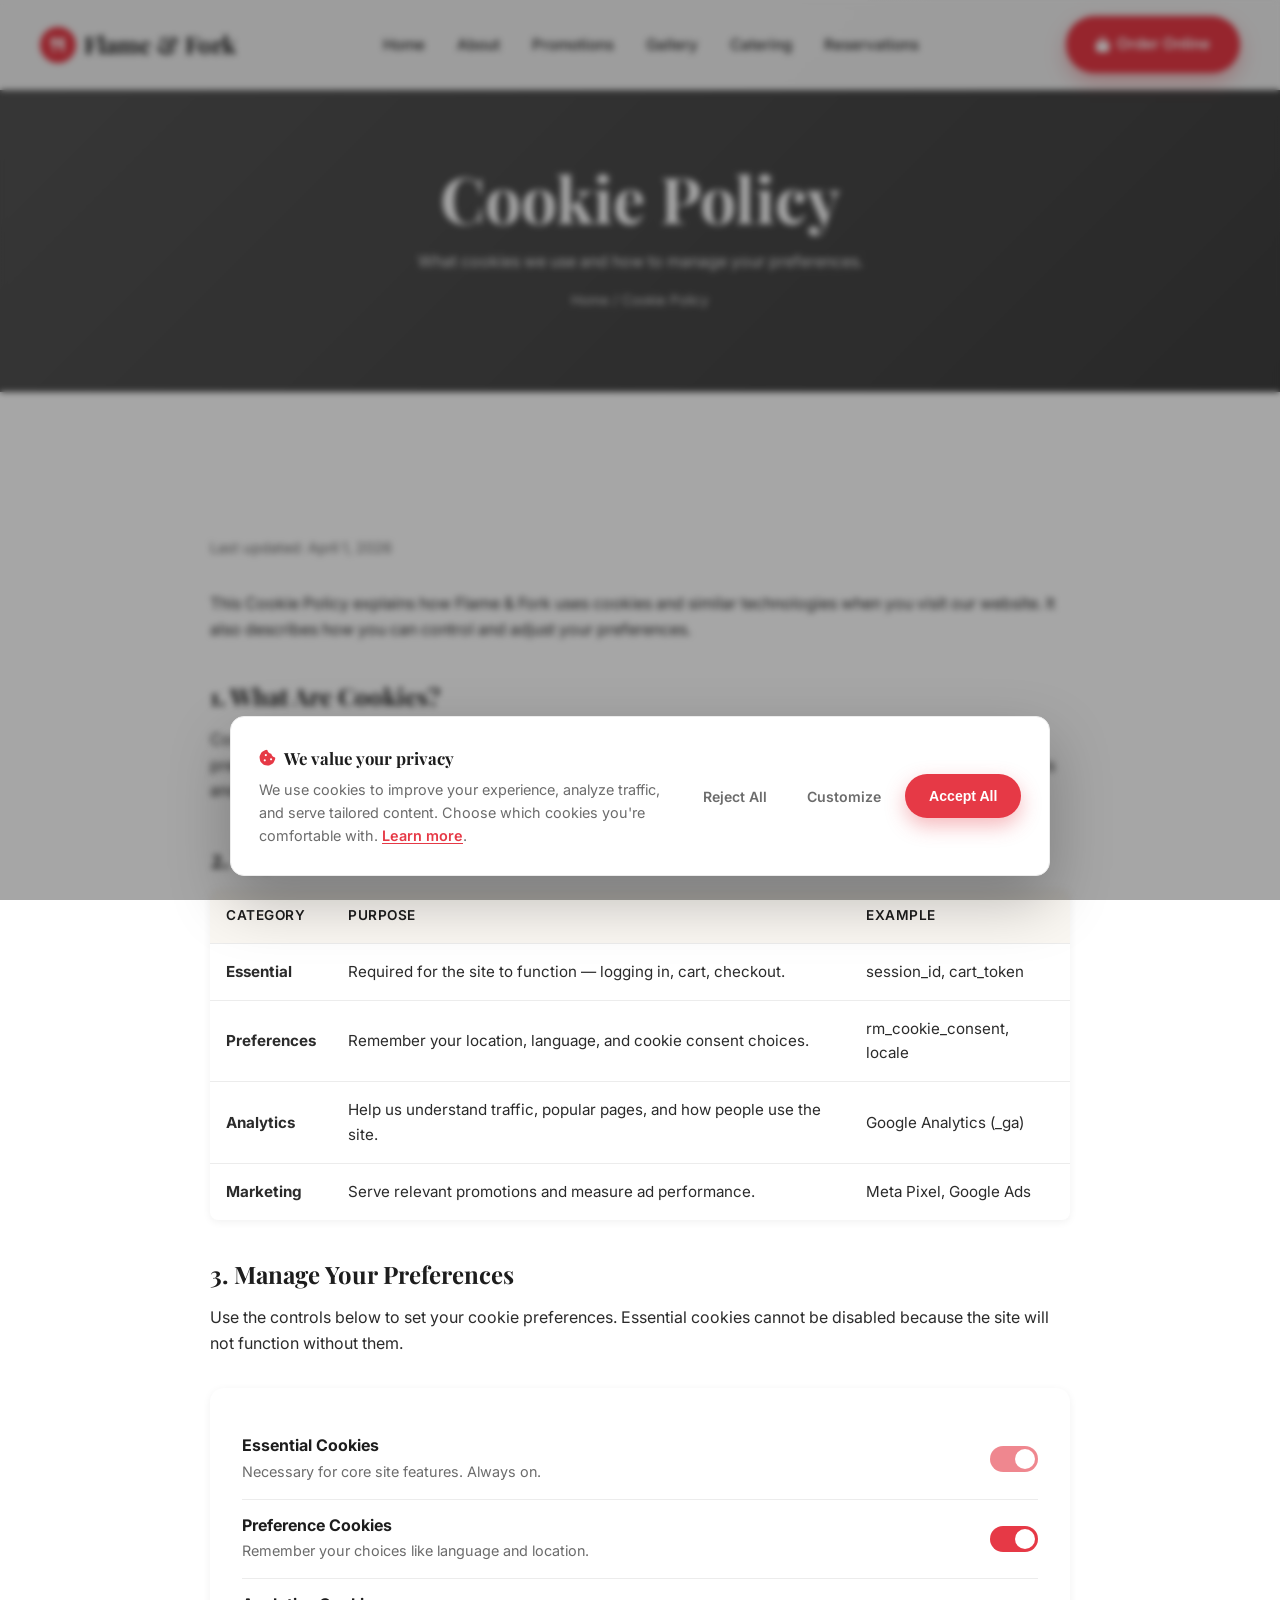
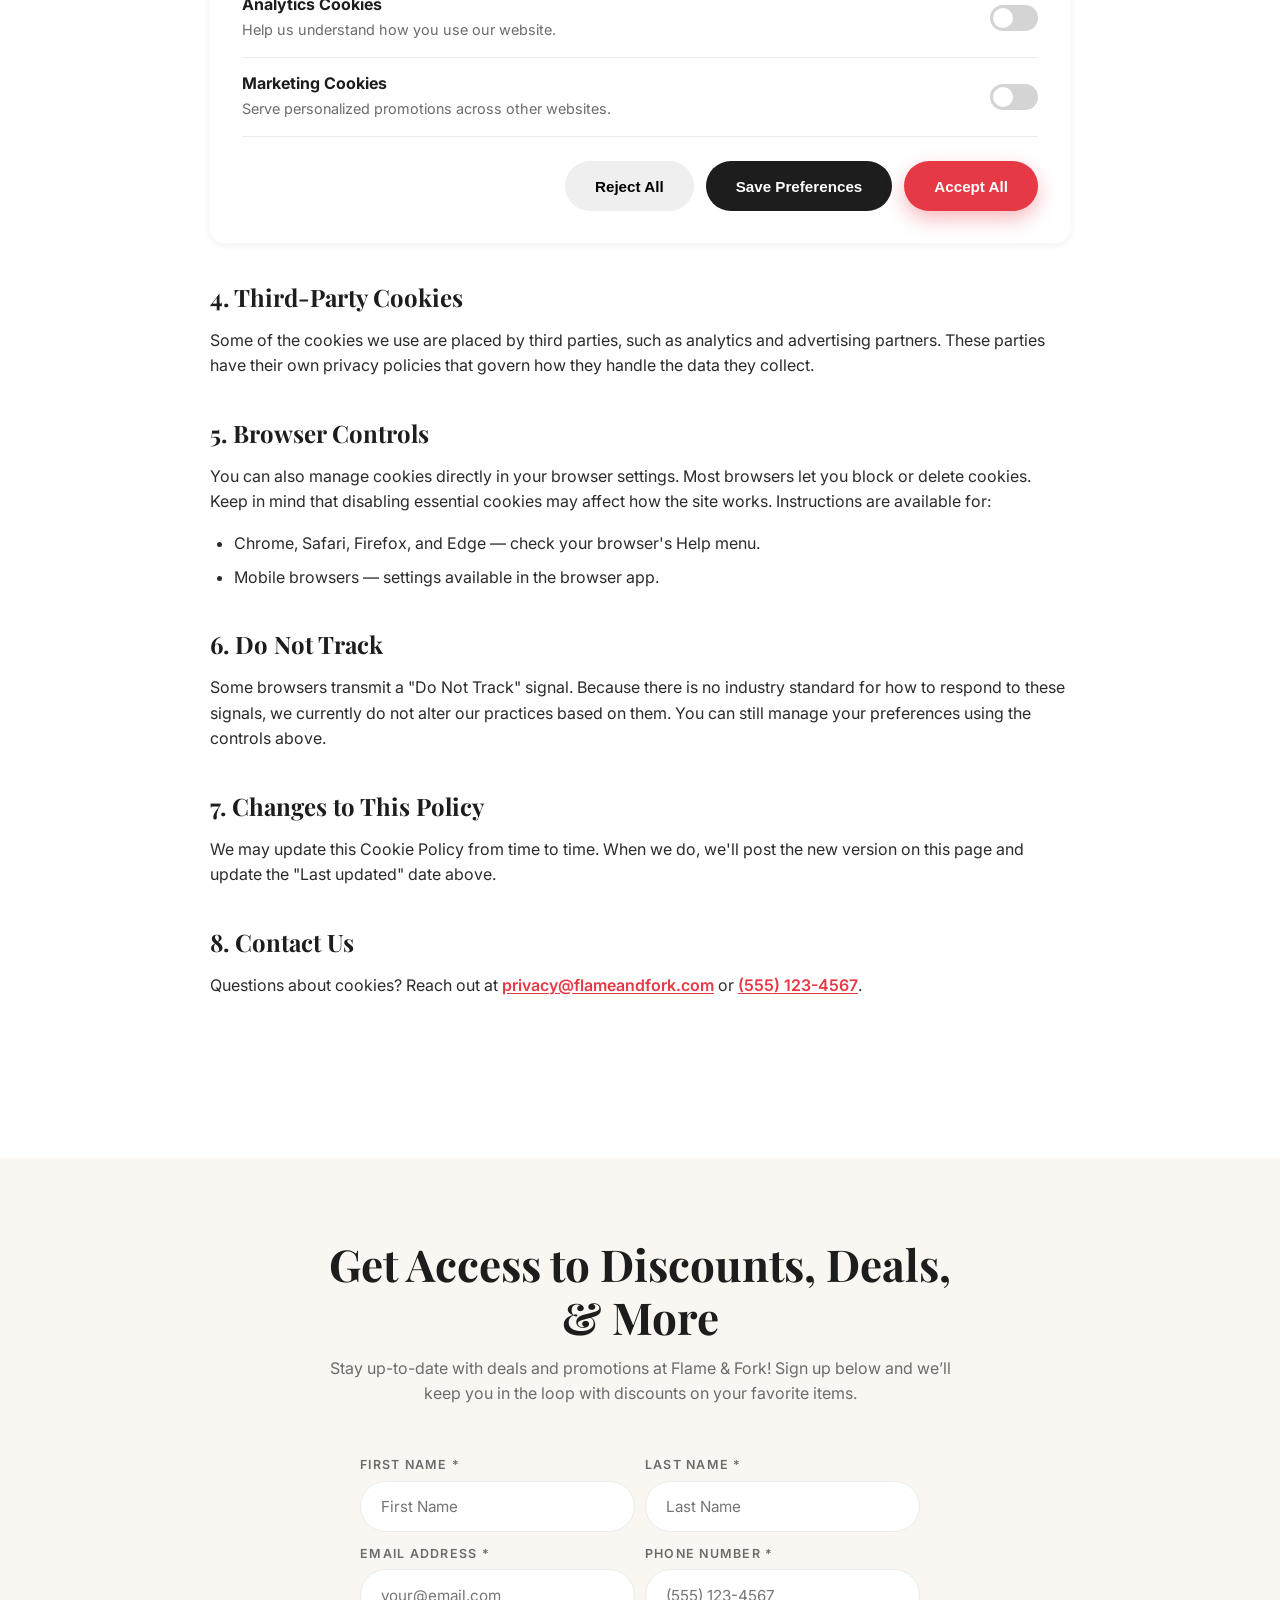
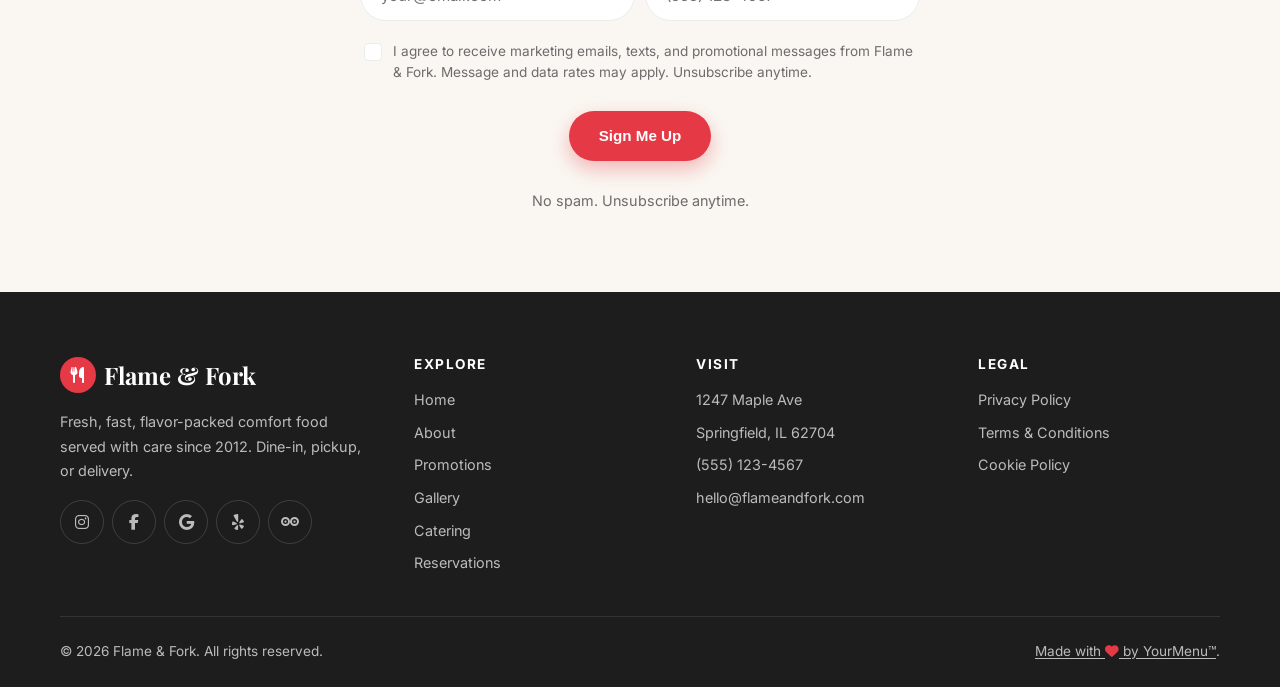
<file: cookies.html>
<!DOCTYPE html>
<html lang="en-US">
<head>
  <meta charset="UTF-8" />
  <meta name="viewport" content="width=device-width, initial-scale=1.0" />
  <title>Cookie Policy — Flame &amp; Fork</title>
  <meta name="description" content="How Flame & Fork uses cookies and how you can manage your preferences." />
  <meta name="robots" content="index, follow, max-image-preview:large" />
  <meta name="theme-color" content="#e63946" media="(prefers-color-scheme: light)" />
  <meta name="theme-color" content="#1d1d1d" media="(prefers-color-scheme: dark)" />
  <meta name="format-detection" content="telephone=no" />
  <meta name="google-site-verification" content="REPLACE_WITH_GOOGLE_VERIFICATION_TOKEN" />
  <meta name="author" content="Flame & Fork" />
  <meta name="keywords" content="Springfield IL restaurant, burgers, pizza, quick service restaurant, order online, Flame and Fork" />
  <link rel="canonical" href="https://www.flameandfork.com/cookies.html" />

  <meta property="og:type" content="website" />
  <meta property="og:site_name" content="Flame & Fork" />
  <meta property="og:title" content="Cookie Policy — Flame & Fork" />
  <meta property="og:description" content="How we use cookies and how to manage your preferences." />
  <meta property="og:url" content="https://www.flameandfork.com/cookies.html" />
  <meta property="og:image" content="https://images.unsplash.com/photo-1568901346375-23c9450c58cd?auto=format&fit=crop&w=1200&q=80" />
  <meta property="og:image:width" content="1200" />
  <meta property="og:image:height" content="630" />
  <meta property="og:image:alt" content="A freshly-made smash burger with melted cheddar" />
  <meta property="og:locale" content="en_US" />

  <meta name="twitter:card" content="summary_large_image" />
  <meta name="twitter:title" content="Cookie Policy — Flame & Fork" />
  <meta name="twitter:description" content="How we use cookies and how to manage your preferences." />
  <meta name="twitter:image" content="https://images.unsplash.com/photo-1568901346375-23c9450c58cd?auto=format&fit=crop&w=1200&q=80" />
  <meta name="twitter:image:width" content="1200" />
  <meta name="twitter:image:height" content="630" />
  <meta name="twitter:image:alt" content="A freshly-made smash burger with melted cheddar" />

  <link rel="icon" type="image/svg+xml" href="favicon.svg" />
  <link rel="icon" type="image/x-icon" href="favicon.ico" sizes="any" />
  <link rel="apple-touch-icon" href="apple-touch-icon.png" sizes="180x180" />
  <link rel="manifest" href="site.webmanifest" />
  <link rel="preconnect" href="https://fonts.googleapis.com" />
  <link rel="preconnect" href="https://fonts.gstatic.com" crossorigin />
  <link rel="preconnect" href="https://cdnjs.cloudflare.com" crossorigin />
  <link href="https://fonts.googleapis.com/css2?family=Inter:wght@400;500;600;700&family=Playfair+Display:wght@600;700&display=swap" rel="stylesheet" />
  <link rel="stylesheet" href="https://cdnjs.cloudflare.com/ajax/libs/font-awesome/6.5.1/css/all.min.css" />
  <link rel="stylesheet" href="css/styles.css" />
  <style>
    .cookie-table {
      width: 100%;
      border-collapse: collapse;
      margin: 1rem 0 2rem;
      font-size: 0.95rem;
      background: #fff;
      border-radius: var(--radius-sm);
      overflow: hidden;
      box-shadow: var(--shadow-sm);
    }
    .cookie-table th,
    .cookie-table td {
      text-align: left;
      padding: 1rem;
      border-bottom: 1px solid var(--color-border);
    }
    .cookie-table th {
      background: var(--color-bg-alt);
      font-family: var(--font-body);
      font-weight: 600;
      color: var(--color-dark);
      letter-spacing: 0.5px;
      font-size: 0.85rem;
      text-transform: uppercase;
    }
    .cookie-table tr:last-child td { border-bottom: 0; }
    .consent-panel {
      background: #fff;
      padding: 2rem;
      border-radius: var(--radius-md);
      box-shadow: var(--shadow-sm);
      margin: 2rem 0;
    }
    .consent-row {
      display: flex;
      justify-content: space-between;
      align-items: center;
      padding: 1rem 0;
      border-bottom: 1px solid var(--color-border);
      gap: 1rem;
    }
    .consent-row:last-child { border-bottom: 0; }
    .consent-row h4 { margin-bottom: 0.25rem; font-family: var(--font-body); font-size: 1rem; }
    .consent-row p { color: var(--color-muted); margin: 0; font-size: 0.9rem; }
    .switch {
      position: relative;
      width: 48px;
      height: 26px;
      flex-shrink: 0;
    }
    .switch input { opacity: 0; width: 0; height: 0; }
    .slider-track-ui {
      position: absolute;
      cursor: pointer;
      inset: 0;
      background: #d4d4d4;
      border-radius: 999px;
      transition: 0.3s;
    }
    .slider-track-ui::before {
      content: "";
      position: absolute;
      height: 20px; width: 20px;
      left: 3px; top: 3px;
      background: #fff;
      border-radius: 50%;
      transition: 0.3s;
    }
    .switch input:checked + .slider-track-ui { background: var(--color-primary); }
    .switch input:checked + .slider-track-ui::before { transform: translateX(22px); }
    .switch input:disabled + .slider-track-ui { background: var(--color-primary); opacity: 0.6; cursor: not-allowed; }
    .consent-actions {
      display: flex;
      gap: 0.75rem;
      flex-wrap: wrap;
      margin-top: 1.5rem;
      justify-content: flex-end;
    }
  </style>
<script type="application/ld+json">
{
  "@context": "https://schema.org",
  "@type": "BreadcrumbList",
  "itemListElement": [
    {"@type": "ListItem", "position": 1, "name": "Home", "item": "https://www.flameandfork.com/"},
    {"@type": "ListItem", "position": 2, "name": "Cookie Policy", "item": "https://www.flameandfork.com/cookies.html"}
  ]
}
</script>
</head>
<body>
  <a class="skip-link" href="#main-content">Skip to main content</a>

  <header class="site-header" role="banner">
    <div class="container nav">
      <a href="index.html" class="brand">
        <span class="brand-mark" aria-hidden="true"><i class="fa-solid fa-utensils"></i></span>
        Flame &amp; Fork
      </a>
      <nav class="primary-nav" aria-label="Primary">
        <ul class="nav-links" id="primary-navigation">
          <li><a href="index.html">Home</a></li>
          <li><a href="about.html">About</a></li>
          <li><a href="promotions.html">Promotions</a></li>
          <li><a href="gallery.html">Gallery</a></li>
          <li><a href="https://order.yourmenu.com/tommystacos" target="_blank" rel="noopener noreferrer">Catering</a></li>
          <li><a href="https://www.opentable.com/" target="_blank" rel="noopener noreferrer">Reservations</a></li>
        </ul>
      </nav>
      <div class="nav-cta">
        <a href="https://order.yourmenu.com/tommystacos" class="btn btn-primary" target="_blank" rel="noopener noreferrer"><i class="fa-solid fa-bag-shopping" aria-hidden="true"></i> Order Online</a>
        <button class="nav-toggle" aria-label="Toggle navigation menu" aria-expanded="false" aria-controls="primary-navigation" type="button">
          <span aria-hidden="true"></span><span aria-hidden="true"></span><span aria-hidden="true"></span>
        </button>
      </div>
    </div>
  </header>
  <main id="main-content" role="main">

  <section class="page-hero">
    <div class="container">
      <h1>Cookie Policy</h1>
      <p>What cookies we use and how to manage your preferences.</p>
      <div class="breadcrumb"><a href="index.html">Home</a> / Cookie Policy</div>
    </div>
  </section>

  <section>
    <div class="container">
      <div class="text-page">
        <p class="updated">Last updated: April 1, 2026</p>

        <p>This Cookie Policy explains how Flame &amp; Fork uses cookies and similar technologies when you visit our website. It also describes how you can control and adjust your preferences.</p>

        <h2>1. What Are Cookies?</h2>
        <p>Cookies are small text files placed on your device when you visit a website. They help the site remember your preferences, keep you signed in, and understand how visitors interact with the site. Similar technologies like pixels and local storage work in comparable ways.</p>

        <h2>2. Types of Cookies We Use</h2>
        <table class="cookie-table">
          <thead>
            <tr>
              <th>Category</th>
              <th>Purpose</th>
              <th>Example</th>
            </tr>
          </thead>
          <tbody>
            <tr>
              <td><strong>Essential</strong></td>
              <td>Required for the site to function — logging in, cart, checkout.</td>
              <td>session_id, cart_token</td>
            </tr>
            <tr>
              <td><strong>Preferences</strong></td>
              <td>Remember your location, language, and cookie consent choices.</td>
              <td>rm_cookie_consent, locale</td>
            </tr>
            <tr>
              <td><strong>Analytics</strong></td>
              <td>Help us understand traffic, popular pages, and how people use the site.</td>
              <td>Google Analytics (_ga)</td>
            </tr>
            <tr>
              <td><strong>Marketing</strong></td>
              <td>Serve relevant promotions and measure ad performance.</td>
              <td>Meta Pixel, Google Ads</td>
            </tr>
          </tbody>
        </table>

        <h2>3. Manage Your Preferences</h2>
        <p>Use the controls below to set your cookie preferences. Essential cookies cannot be disabled because the site will not function without them.</p>

        <div class="consent-panel">
          <div class="consent-row">
            <div>
              <h4>Essential Cookies</h4>
              <p>Necessary for core site features. Always on.</p>
            </div>
            <label class="switch">
              <input type="checkbox" checked disabled />
              <span class="slider-track-ui"></span>
            </label>
          </div>
          <div class="consent-row">
            <div>
              <h4>Preference Cookies</h4>
              <p>Remember your choices like language and location.</p>
            </div>
            <label class="switch">
              <input type="checkbox" data-cookie="preferences" checked />
              <span class="slider-track-ui"></span>
            </label>
          </div>
          <div class="consent-row">
            <div>
              <h4>Analytics Cookies</h4>
              <p>Help us understand how you use our website.</p>
            </div>
            <label class="switch">
              <input type="checkbox" data-cookie="analytics" />
              <span class="slider-track-ui"></span>
            </label>
          </div>
          <div class="consent-row">
            <div>
              <h4>Marketing Cookies</h4>
              <p>Serve personalized promotions across other websites.</p>
            </div>
            <label class="switch">
              <input type="checkbox" data-cookie="marketing" />
              <span class="slider-track-ui"></span>
            </label>
          </div>
          <div class="consent-actions">
            <button class="btn btn-text" id="rejectAll">Reject All</button>
            <button class="btn btn-dark" id="savePrefs">Save Preferences</button>
            <button class="btn btn-primary" id="acceptAll">Accept All</button>
          </div>
        </div>

        <h2>4. Third-Party Cookies</h2>
        <p>Some of the cookies we use are placed by third parties, such as analytics and advertising partners. These parties have their own privacy policies that govern how they handle the data they collect.</p>

        <h2>5. Browser Controls</h2>
        <p>You can also manage cookies directly in your browser settings. Most browsers let you block or delete cookies. Keep in mind that disabling essential cookies may affect how the site works. Instructions are available for:</p>
        <ul>
          <li>Chrome, Safari, Firefox, and Edge — check your browser's Help menu.</li>
          <li>Mobile browsers — settings available in the browser app.</li>
        </ul>

        <h2>6. Do Not Track</h2>
        <p>Some browsers transmit a "Do Not Track" signal. Because there is no industry standard for how to respond to these signals, we currently do not alter our practices based on them. You can still manage your preferences using the controls above.</p>

        <h2>7. Changes to This Policy</h2>
        <p>We may update this Cookie Policy from time to time. When we do, we'll post the new version on this page and update the "Last updated" date above.</p>

        <h2>8. Contact Us</h2>
        <p>Questions about cookies? Reach out at <a href="mailto:privacy@flameandfork.com" style="color: var(--color-primary); font-weight: 600;">privacy@flameandfork.com</a> or <a href="tel:+15551234567" style="color: var(--color-primary); font-weight: 600;">(555) 123-4567</a>.</p>
      </div>
    </div>
  </section>

  <!-- Subscribe -->
  <section class="signup subscribe" aria-labelledby="subscribe-heading">
    <div class="container">
      <div class="section-header fade-in">
        <h2 id="subscribe-heading" class="subscribe-title">Get Access to Discounts, Deals, &amp; More</h2>
        <p>Stay up-to-date with deals and promotions at Flame &amp; Fork! Sign up below and we&rsquo;ll keep you in the loop with discounts on your favorite items.</p>
      </div>
      <form class="signup-form fade-in" aria-labelledby="subscribe-heading" novalidate>
        <p class="sr-only">Fields marked as required must be filled in.</p>
        <div class="signup-row">
          <div class="field">
            <label for="sub-firstName">First Name <span aria-hidden="true">*</span></label>
            <input id="sub-firstName" type="text" name="firstName" placeholder="First Name" autocomplete="given-name" required aria-required="true" />
          </div>
          <div class="field">
            <label for="sub-lastName">Last Name <span aria-hidden="true">*</span></label>
            <input id="sub-lastName" type="text" name="lastName" placeholder="Last Name" autocomplete="family-name" required aria-required="true" />
          </div>
        </div>
        <div class="signup-row">
          <div class="field">
            <label for="sub-email">Email Address <span aria-hidden="true">*</span></label>
            <input id="sub-email" type="email" name="email" placeholder="your@email.com" autocomplete="email" required aria-required="true" />
          </div>
          <div class="field">
            <label for="sub-phone">Phone Number <span aria-hidden="true">*</span></label>
            <input id="sub-phone" type="tel" name="phone" placeholder="(555) 123-4567" autocomplete="tel" required aria-required="true" />
          </div>
        </div>
        <label class="consent-check" for="sub-marketingConsent">
          <input id="sub-marketingConsent" type="checkbox" name="marketingConsent" required aria-required="true" />
          <span>I agree to receive marketing emails, texts, and promotional messages from Flame &amp; Fork. Message and data rates may apply. Unsubscribe anytime.</span>
        </label>
        <button type="submit" class="btn btn-primary">Sign Me Up</button>
        <p class="form-msg" role="status" aria-live="polite" style="margin-top: 1rem; font-size: 0.9rem; color: var(--color-muted);">No spam. Unsubscribe anytime.</p>
      </form>
    </div>
  </section>

  </main>

  <footer class="site-footer" role="contentinfo">
    <div class="container">
      <div class="footer-grid">
        <div class="footer-brand">
          <a href="index.html" class="brand">
            <span class="brand-mark" aria-hidden="true"><i class="fa-solid fa-utensils"></i></span>
            Flame &amp; Fork
          </a>
          <p>Fresh, fast, flavor-packed comfort food served with care since 2012. Dine-in, pickup, or delivery.</p>
          <div class="footer-social">
            <a href="https://www.instagram.com/flameandfork" aria-label="Flame and Fork on Instagram" rel="noopener noreferrer" target="_blank"><i class="fa-brands fa-instagram" aria-hidden="true"></i></a>
            <a href="https://www.facebook.com/flameandfork" aria-label="Flame and Fork on Facebook" rel="noopener noreferrer" target="_blank"><i class="fa-brands fa-facebook-f" aria-hidden="true"></i></a>
            <a href="https://www.google.com/maps/place/Flame+and+Fork" aria-label="Flame and Fork on Google" rel="noopener noreferrer" target="_blank"><i class="fa-brands fa-google" aria-hidden="true"></i></a>
            <a href="https://www.yelp.com/biz/flame-and-fork-springfield" aria-label="Flame and Fork on Yelp" rel="noopener noreferrer" target="_blank"><i class="fa-brands fa-yelp" aria-hidden="true"></i></a>
            <a href="https://www.tripadvisor.com/Restaurant_Review-Flame-and-Fork" aria-label="Flame and Fork on TripAdvisor" rel="noopener noreferrer" target="_blank"><svg class="social-svg" xmlns="http://www.w3.org/2000/svg" viewBox="0 0 32 16" width="22" height="14" fill="currentColor" aria-hidden="true"><path d="M8 0a8 8 0 1 0 0 16A8 8 0 0 0 8 0zm0 12.5A4.5 4.5 0 1 1 8 3.5a4.5 4.5 0 0 1 0 9zm16-12.5a8 8 0 1 0 0 16 8 8 0 0 0 0-16zm0 12.5a4.5 4.5 0 1 1 0-9 4.5 4.5 0 0 1 0 9z"/><circle cx="8" cy="8" r="2"/><circle cx="24" cy="8" r="2"/></svg></a>
          </div>
        </div>
        <div class="footer-col">
          <h4>Explore</h4>
          <ul>
            <li><a href="index.html">Home</a></li>
            <li><a href="about.html">About</a></li>
            <li><a href="promotions.html">Promotions</a></li>
            <li><a href="gallery.html">Gallery</a></li>
            <li><a href="https://order.yourmenu.com/tommystacos" target="_blank" rel="noopener noreferrer">Catering</a></li>
            <li><a href="https://www.opentable.com/" target="_blank" rel="noopener noreferrer">Reservations</a></li>
          </ul>
        </div>
        <div class="footer-col">
          <h4>Visit</h4>
          <ul>
            <li>1247 Maple Ave</li>
            <li>Springfield, IL 62704</li>
            <li><a href="tel:+15551234567">(555) 123-4567</a></li>
            <li><a href="mailto:hello@flameandfork.com">hello@flameandfork.com</a></li>
          </ul>
        </div>
        <div class="footer-col">
          <h4>Legal</h4>
          <ul>
            <li><a href="privacy.html">Privacy Policy</a></li>
            <li><a href="terms.html">Terms &amp; Conditions</a></li>
            <li><a href="cookies.html">Cookie Policy</a></li>
          </ul>
        </div>
      </div>
      <div class="footer-bottom">
        <span>© <span data-year>2026</span> Flame &amp; Fork. All rights reserved.</span>
        <span><a href="https://yourmenu.com/" class="footer-credit" rel="noopener noreferrer" target="_blank">Made with <i class="fa-solid fa-heart icon-heart" aria-hidden="true"></i><span class="sr-only">love</span> by YourMenu™</a>.</span>
      </div>
    </div>
  </footer>

  <div class="cookie-banner" role="region" aria-live="polite" aria-label="Cookie consent"></div>

  <script src="js/main.js"></script>
  <script>
    // Cookie preference panel
    const toggles = document.querySelectorAll('[data-cookie]');
    const KEY = 'rm_cookie_prefs';
    const stored = JSON.parse(localStorage.getItem(KEY) || '{}');
    toggles.forEach(t => {
      if (stored[t.dataset.cookie] !== undefined) t.checked = stored[t.dataset.cookie];
    });
    const save = (prefs) => {
      localStorage.setItem(KEY, JSON.stringify(prefs));
      localStorage.setItem('rm_cookie_consent', 'custom');
      alert('Your cookie preferences have been saved.');
    };
    document.getElementById('savePrefs').addEventListener('click', () => {
      const prefs = {};
      toggles.forEach(t => (prefs[t.dataset.cookie] = t.checked));
      save(prefs);
    });
    document.getElementById('acceptAll').addEventListener('click', () => {
      toggles.forEach(t => (t.checked = true));
      save({ preferences: true, analytics: true, marketing: true });
    });
    document.getElementById('rejectAll').addEventListener('click', () => {
      toggles.forEach(t => (t.checked = false));
      save({ preferences: false, analytics: false, marketing: false });
    });
  </script>
</body>
</html>
</file>
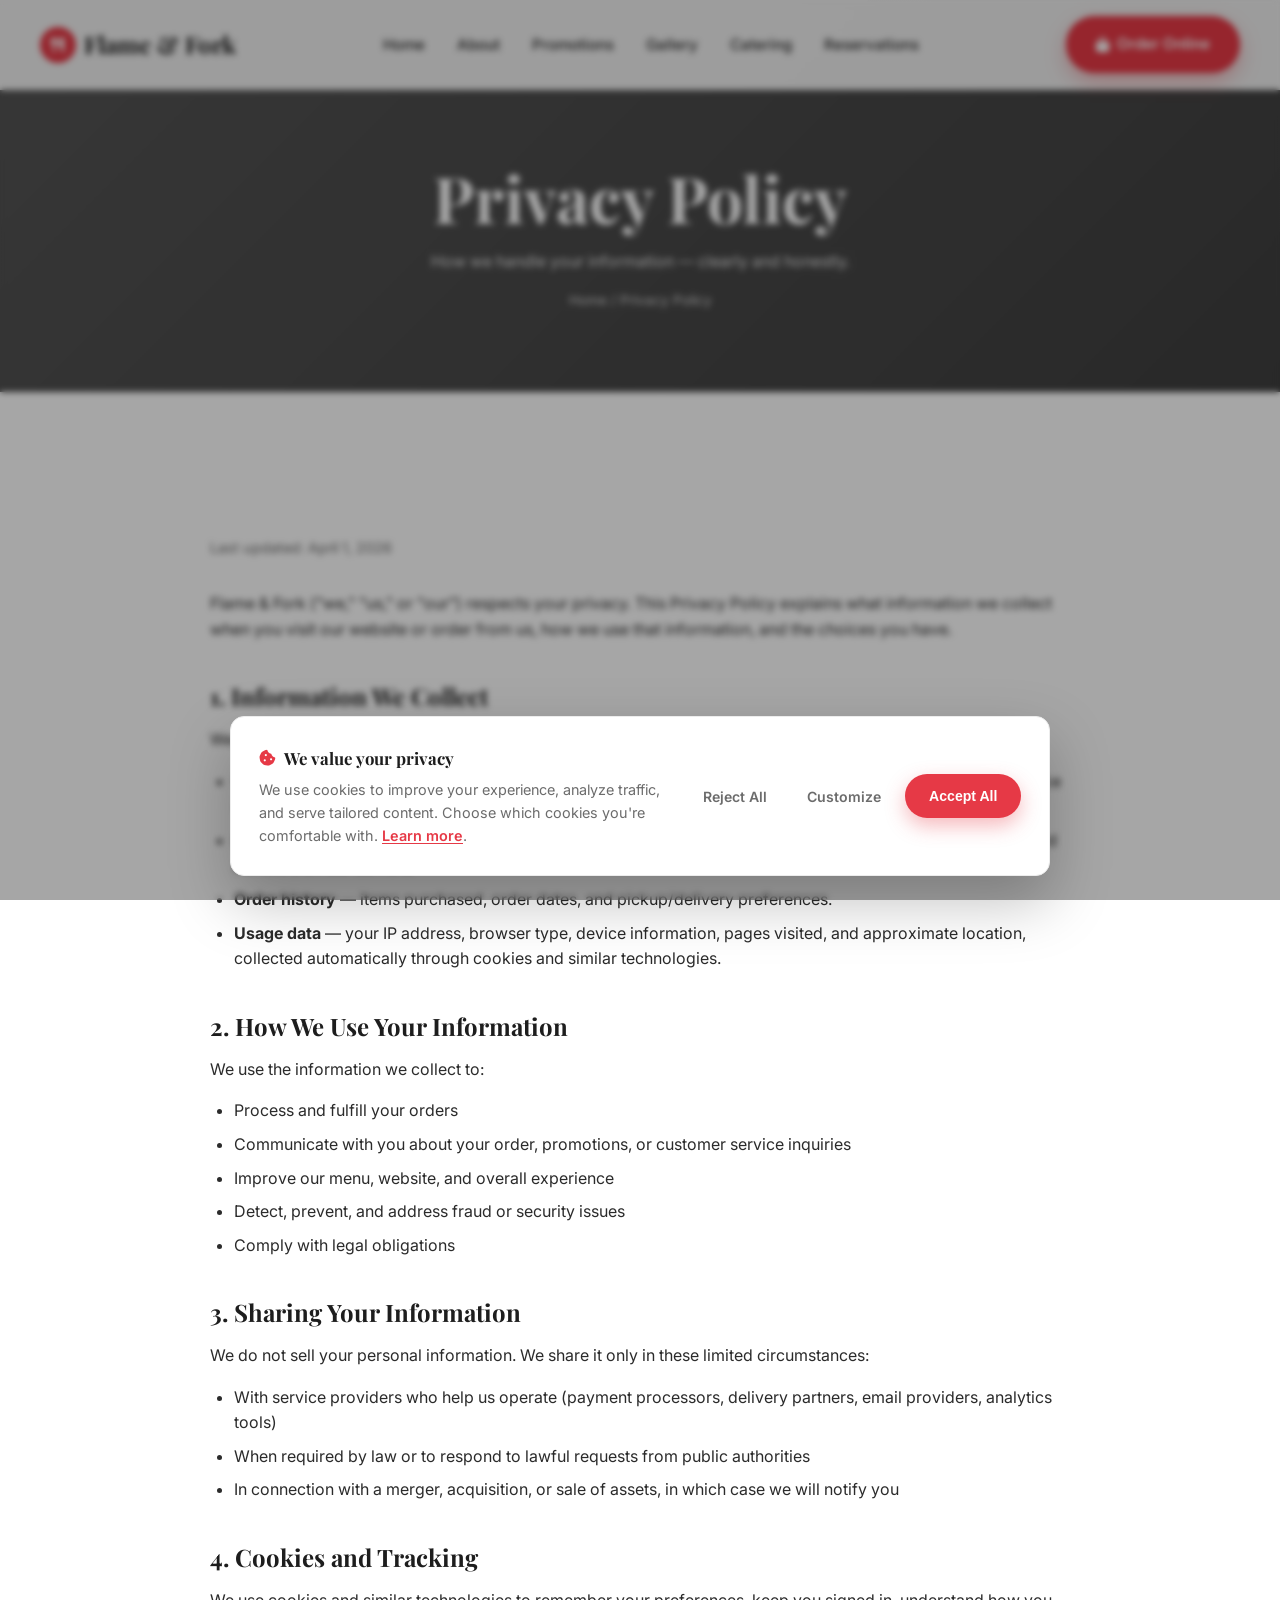
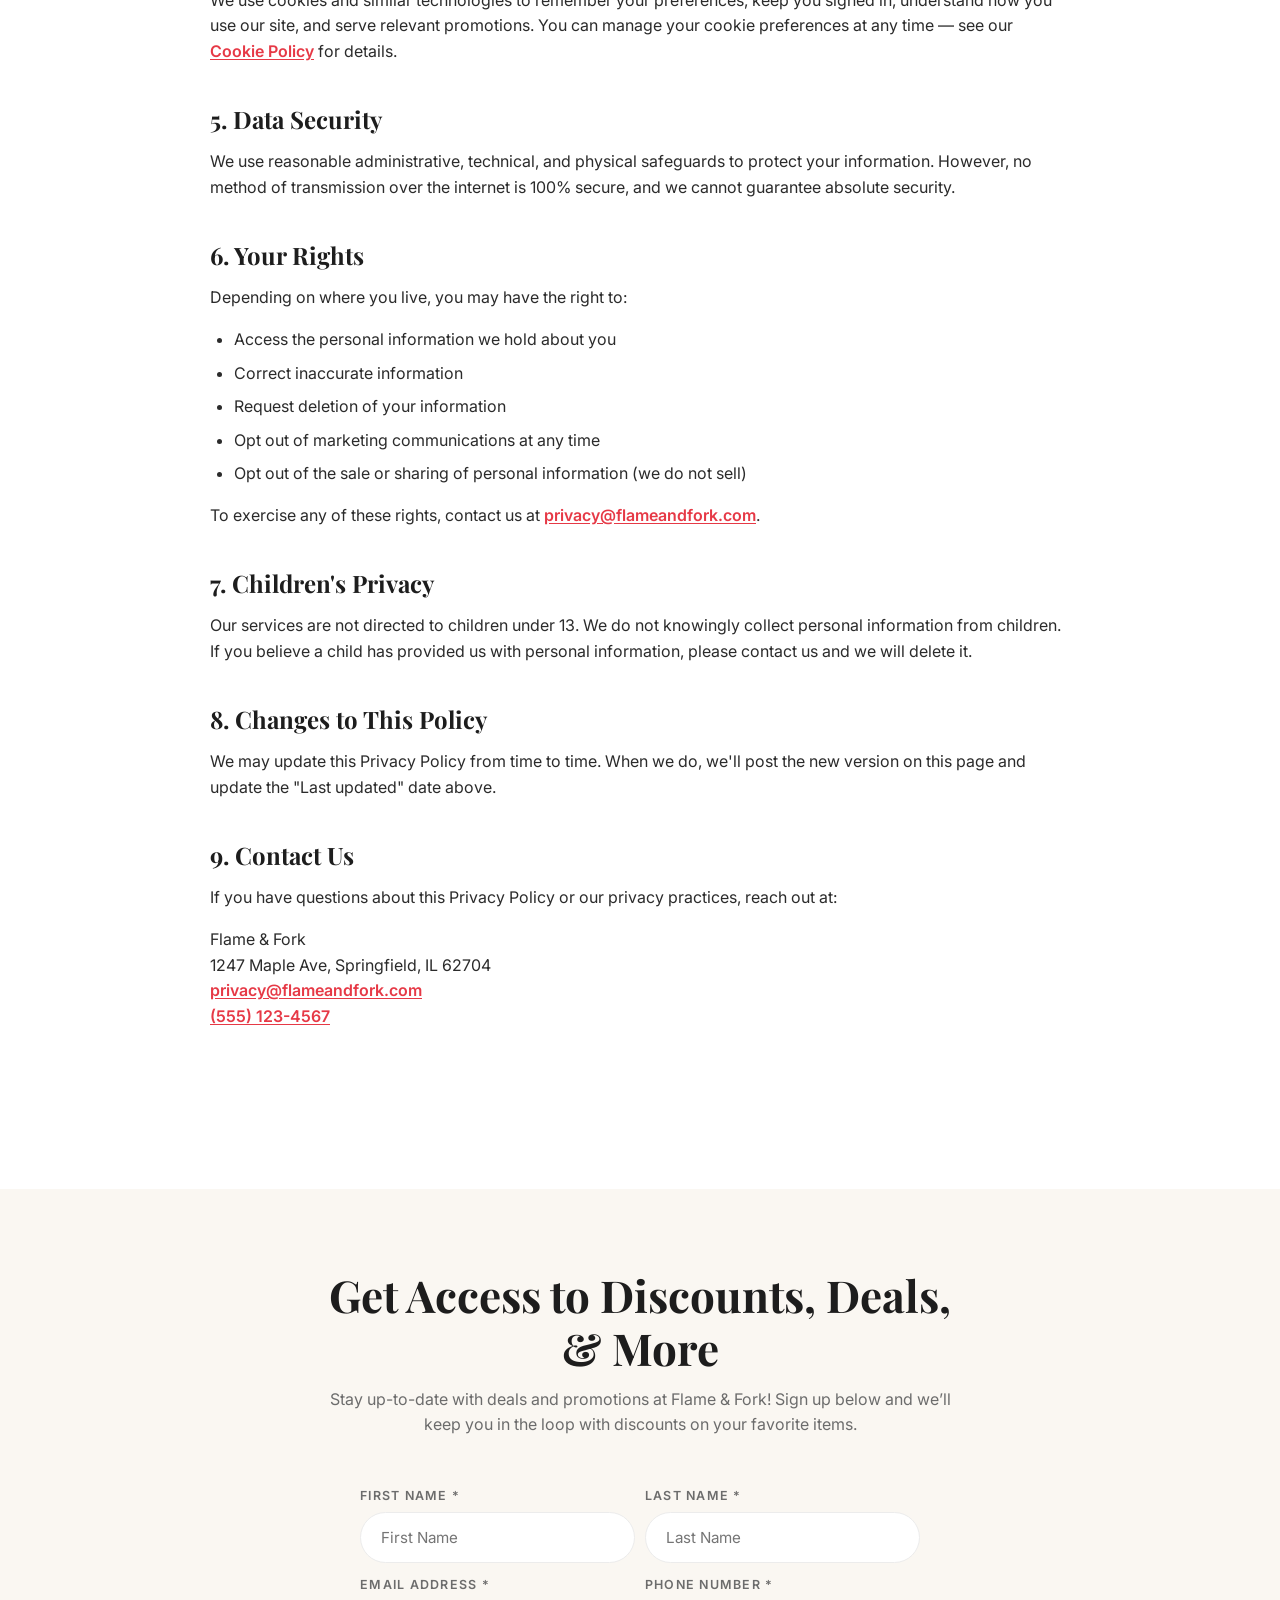
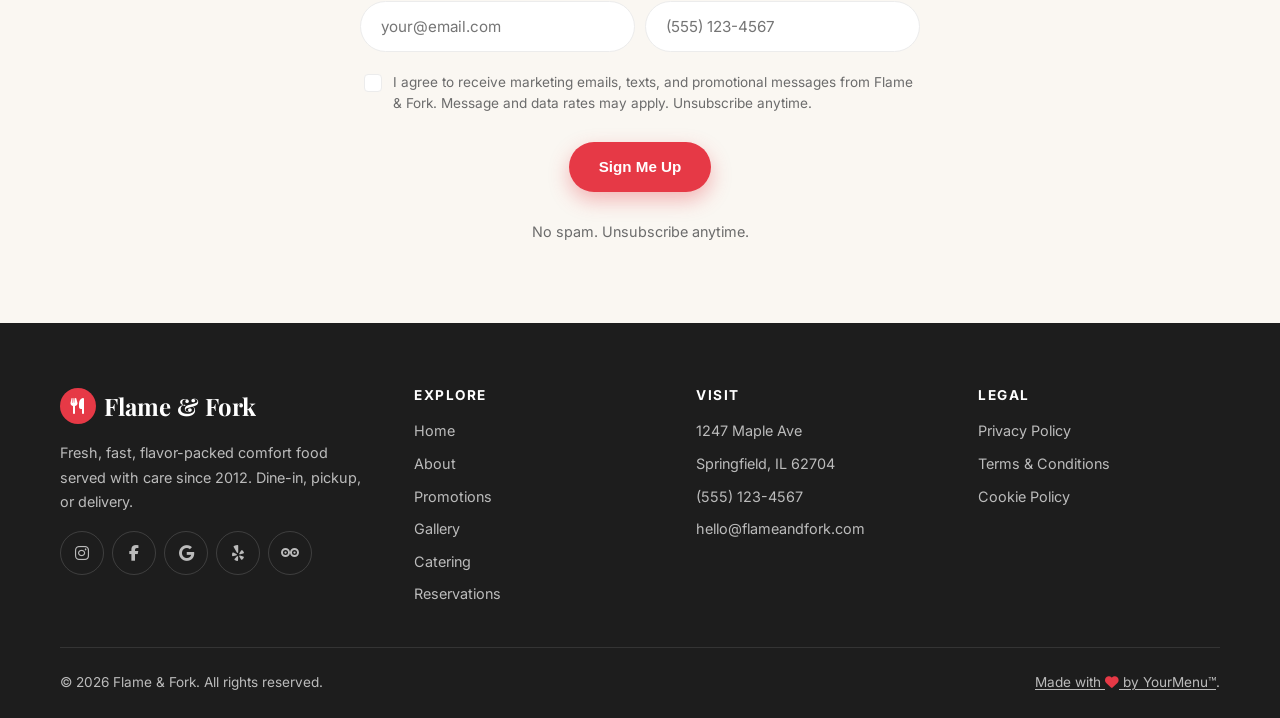
<file: privacy.html>
<!DOCTYPE html>
<html lang="en-US">
<head>
  <meta charset="UTF-8" />
  <meta name="viewport" content="width=device-width, initial-scale=1.0" />
  <title>Privacy Policy — Flame &amp; Fork</title>
  <meta name="description" content="How Flame & Fork collects, uses, and protects your personal information." />
  <meta name="robots" content="index, follow, max-image-preview:large" />
  <meta name="theme-color" content="#e63946" media="(prefers-color-scheme: light)" />
  <meta name="theme-color" content="#1d1d1d" media="(prefers-color-scheme: dark)" />
  <meta name="format-detection" content="telephone=no" />
  <meta name="google-site-verification" content="REPLACE_WITH_GOOGLE_VERIFICATION_TOKEN" />
  <meta name="author" content="Flame & Fork" />
  <meta name="keywords" content="Springfield IL restaurant, burgers, pizza, quick service restaurant, order online, Flame and Fork" />
  <link rel="canonical" href="https://www.flameandfork.com/privacy.html" />

  <meta property="og:type" content="website" />
  <meta property="og:site_name" content="Flame & Fork" />
  <meta property="og:title" content="Privacy Policy — Flame & Fork" />
  <meta property="og:description" content="How Flame & Fork handles your personal information." />
  <meta property="og:url" content="https://www.flameandfork.com/privacy.html" />
  <meta property="og:image" content="https://images.unsplash.com/photo-1568901346375-23c9450c58cd?auto=format&fit=crop&w=1200&q=80" />
  <meta property="og:image:width" content="1200" />
  <meta property="og:image:height" content="630" />
  <meta property="og:image:alt" content="A freshly-made smash burger with melted cheddar" />
  <meta property="og:locale" content="en_US" />

  <meta name="twitter:card" content="summary_large_image" />
  <meta name="twitter:title" content="Privacy Policy — Flame & Fork" />
  <meta name="twitter:description" content="How Flame & Fork handles your personal information." />
  <meta name="twitter:image" content="https://images.unsplash.com/photo-1568901346375-23c9450c58cd?auto=format&fit=crop&w=1200&q=80" />
  <meta name="twitter:image:width" content="1200" />
  <meta name="twitter:image:height" content="630" />
  <meta name="twitter:image:alt" content="A freshly-made smash burger with melted cheddar" />

  <link rel="icon" type="image/svg+xml" href="favicon.svg" />
  <link rel="icon" type="image/x-icon" href="favicon.ico" sizes="any" />
  <link rel="apple-touch-icon" href="apple-touch-icon.png" sizes="180x180" />
  <link rel="manifest" href="site.webmanifest" />
  <link rel="preconnect" href="https://fonts.googleapis.com" />
  <link rel="preconnect" href="https://fonts.gstatic.com" crossorigin />
  <link rel="preconnect" href="https://cdnjs.cloudflare.com" crossorigin />
  <link href="https://fonts.googleapis.com/css2?family=Inter:wght@400;500;600;700&family=Playfair+Display:wght@600;700&display=swap" rel="stylesheet" />
  <link rel="stylesheet" href="https://cdnjs.cloudflare.com/ajax/libs/font-awesome/6.5.1/css/all.min.css" />
  <link rel="stylesheet" href="css/styles.css" />
<script type="application/ld+json">
{
  "@context": "https://schema.org",
  "@type": "BreadcrumbList",
  "itemListElement": [
    {"@type": "ListItem", "position": 1, "name": "Home", "item": "https://www.flameandfork.com/"},
    {"@type": "ListItem", "position": 2, "name": "Privacy Policy", "item": "https://www.flameandfork.com/privacy.html"}
  ]
}
</script>
</head>
<body>
  <a class="skip-link" href="#main-content">Skip to main content</a>

  <header class="site-header" role="banner">
    <div class="container nav">
      <a href="index.html" class="brand">
        <span class="brand-mark" aria-hidden="true"><i class="fa-solid fa-utensils"></i></span>
        Flame &amp; Fork
      </a>
      <nav class="primary-nav" aria-label="Primary">
        <ul class="nav-links" id="primary-navigation">
          <li><a href="index.html">Home</a></li>
          <li><a href="about.html">About</a></li>
          <li><a href="promotions.html">Promotions</a></li>
          <li><a href="gallery.html">Gallery</a></li>
          <li><a href="https://order.yourmenu.com/tommystacos" target="_blank" rel="noopener noreferrer">Catering</a></li>
          <li><a href="https://www.opentable.com/" target="_blank" rel="noopener noreferrer">Reservations</a></li>
        </ul>
      </nav>
      <div class="nav-cta">
        <a href="https://order.yourmenu.com/tommystacos" class="btn btn-primary" target="_blank" rel="noopener noreferrer"><i class="fa-solid fa-bag-shopping" aria-hidden="true"></i> Order Online</a>
        <button class="nav-toggle" aria-label="Toggle navigation menu" aria-expanded="false" aria-controls="primary-navigation" type="button">
          <span aria-hidden="true"></span><span aria-hidden="true"></span><span aria-hidden="true"></span>
        </button>
      </div>
    </div>
  </header>
  <main id="main-content" role="main">

  <section class="page-hero">
    <div class="container">
      <h1>Privacy Policy</h1>
      <p>How we handle your information — clearly and honestly.</p>
      <div class="breadcrumb"><a href="index.html">Home</a> / Privacy Policy</div>
    </div>
  </section>

  <section>
    <div class="container">
      <div class="text-page">
        <p class="updated">Last updated: April 1, 2026</p>

        <p>Flame &amp; Fork ("we," "us," or "our") respects your privacy. This Privacy Policy explains what information we collect when you visit our website or order from us, how we use that information, and the choices you have.</p>

        <h2>1. Information We Collect</h2>
        <p>We may collect the following types of information:</p>
        <ul>
          <li><strong>Contact information</strong> you provide — name, email address, phone number, and delivery address when you place an order or sign up for promotions.</li>
          <li><strong>Payment information</strong> processed securely by our third-party payment provider. We do not store full credit card numbers on our servers.</li>
          <li><strong>Order history</strong> — items purchased, order dates, and pickup/delivery preferences.</li>
          <li><strong>Usage data</strong> — your IP address, browser type, device information, pages visited, and approximate location, collected automatically through cookies and similar technologies.</li>
        </ul>

        <h2>2. How We Use Your Information</h2>
        <p>We use the information we collect to:</p>
        <ul>
          <li>Process and fulfill your orders</li>
          <li>Communicate with you about your order, promotions, or customer service inquiries</li>
          <li>Improve our menu, website, and overall experience</li>
          <li>Detect, prevent, and address fraud or security issues</li>
          <li>Comply with legal obligations</li>
        </ul>

        <h2>3. Sharing Your Information</h2>
        <p>We do not sell your personal information. We share it only in these limited circumstances:</p>
        <ul>
          <li>With service providers who help us operate (payment processors, delivery partners, email providers, analytics tools)</li>
          <li>When required by law or to respond to lawful requests from public authorities</li>
          <li>In connection with a merger, acquisition, or sale of assets, in which case we will notify you</li>
        </ul>

        <h2>4. Cookies and Tracking</h2>
        <p>We use cookies and similar technologies to remember your preferences, keep you signed in, understand how you use our site, and serve relevant promotions. You can manage your cookie preferences at any time — see our <a href="cookies.html" style="color: var(--color-primary); font-weight: 600;">Cookie Policy</a> for details.</p>

        <h2>5. Data Security</h2>
        <p>We use reasonable administrative, technical, and physical safeguards to protect your information. However, no method of transmission over the internet is 100% secure, and we cannot guarantee absolute security.</p>

        <h2>6. Your Rights</h2>
        <p>Depending on where you live, you may have the right to:</p>
        <ul>
          <li>Access the personal information we hold about you</li>
          <li>Correct inaccurate information</li>
          <li>Request deletion of your information</li>
          <li>Opt out of marketing communications at any time</li>
          <li>Opt out of the sale or sharing of personal information (we do not sell)</li>
        </ul>
        <p>To exercise any of these rights, contact us at <a href="mailto:privacy@flameandfork.com" style="color: var(--color-primary); font-weight: 600;">privacy@flameandfork.com</a>.</p>

        <h2>7. Children's Privacy</h2>
        <p>Our services are not directed to children under 13. We do not knowingly collect personal information from children. If you believe a child has provided us with personal information, please contact us and we will delete it.</p>

        <h2>8. Changes to This Policy</h2>
        <p>We may update this Privacy Policy from time to time. When we do, we'll post the new version on this page and update the "Last updated" date above.</p>

        <h2>9. Contact Us</h2>
        <p>If you have questions about this Privacy Policy or our privacy practices, reach out at:</p>
        <p>
          Flame &amp; Fork<br/>
          1247 Maple Ave, Springfield, IL 62704<br/>
          <a href="mailto:privacy@flameandfork.com" style="color: var(--color-primary); font-weight: 600;">privacy@flameandfork.com</a><br/>
          <a href="tel:+15551234567" style="color: var(--color-primary); font-weight: 600;">(555) 123-4567</a>
        </p>
      </div>
    </div>
  </section>

  <!-- Subscribe -->
  <section class="signup subscribe" aria-labelledby="subscribe-heading">
    <div class="container">
      <div class="section-header fade-in">
        <h2 id="subscribe-heading" class="subscribe-title">Get Access to Discounts, Deals, &amp; More</h2>
        <p>Stay up-to-date with deals and promotions at Flame &amp; Fork! Sign up below and we&rsquo;ll keep you in the loop with discounts on your favorite items.</p>
      </div>
      <form class="signup-form fade-in" aria-labelledby="subscribe-heading" novalidate>
        <p class="sr-only">Fields marked as required must be filled in.</p>
        <div class="signup-row">
          <div class="field">
            <label for="sub-firstName">First Name <span aria-hidden="true">*</span></label>
            <input id="sub-firstName" type="text" name="firstName" placeholder="First Name" autocomplete="given-name" required aria-required="true" />
          </div>
          <div class="field">
            <label for="sub-lastName">Last Name <span aria-hidden="true">*</span></label>
            <input id="sub-lastName" type="text" name="lastName" placeholder="Last Name" autocomplete="family-name" required aria-required="true" />
          </div>
        </div>
        <div class="signup-row">
          <div class="field">
            <label for="sub-email">Email Address <span aria-hidden="true">*</span></label>
            <input id="sub-email" type="email" name="email" placeholder="your@email.com" autocomplete="email" required aria-required="true" />
          </div>
          <div class="field">
            <label for="sub-phone">Phone Number <span aria-hidden="true">*</span></label>
            <input id="sub-phone" type="tel" name="phone" placeholder="(555) 123-4567" autocomplete="tel" required aria-required="true" />
          </div>
        </div>
        <label class="consent-check" for="sub-marketingConsent">
          <input id="sub-marketingConsent" type="checkbox" name="marketingConsent" required aria-required="true" />
          <span>I agree to receive marketing emails, texts, and promotional messages from Flame &amp; Fork. Message and data rates may apply. Unsubscribe anytime.</span>
        </label>
        <button type="submit" class="btn btn-primary">Sign Me Up</button>
        <p class="form-msg" role="status" aria-live="polite" style="margin-top: 1rem; font-size: 0.9rem; color: var(--color-muted);">No spam. Unsubscribe anytime.</p>
      </form>
    </div>
  </section>

  </main>

  <footer class="site-footer" role="contentinfo">
    <div class="container">
      <div class="footer-grid">
        <div class="footer-brand">
          <a href="index.html" class="brand">
            <span class="brand-mark" aria-hidden="true"><i class="fa-solid fa-utensils"></i></span>
            Flame &amp; Fork
          </a>
          <p>Fresh, fast, flavor-packed comfort food served with care since 2012. Dine-in, pickup, or delivery.</p>
          <div class="footer-social">
            <a href="https://www.instagram.com/flameandfork" aria-label="Flame and Fork on Instagram" rel="noopener noreferrer" target="_blank"><i class="fa-brands fa-instagram" aria-hidden="true"></i></a>
            <a href="https://www.facebook.com/flameandfork" aria-label="Flame and Fork on Facebook" rel="noopener noreferrer" target="_blank"><i class="fa-brands fa-facebook-f" aria-hidden="true"></i></a>
            <a href="https://www.google.com/maps/place/Flame+and+Fork" aria-label="Flame and Fork on Google" rel="noopener noreferrer" target="_blank"><i class="fa-brands fa-google" aria-hidden="true"></i></a>
            <a href="https://www.yelp.com/biz/flame-and-fork-springfield" aria-label="Flame and Fork on Yelp" rel="noopener noreferrer" target="_blank"><i class="fa-brands fa-yelp" aria-hidden="true"></i></a>
            <a href="https://www.tripadvisor.com/Restaurant_Review-Flame-and-Fork" aria-label="Flame and Fork on TripAdvisor" rel="noopener noreferrer" target="_blank"><svg class="social-svg" xmlns="http://www.w3.org/2000/svg" viewBox="0 0 32 16" width="22" height="14" fill="currentColor" aria-hidden="true"><path d="M8 0a8 8 0 1 0 0 16A8 8 0 0 0 8 0zm0 12.5A4.5 4.5 0 1 1 8 3.5a4.5 4.5 0 0 1 0 9zm16-12.5a8 8 0 1 0 0 16 8 8 0 0 0 0-16zm0 12.5a4.5 4.5 0 1 1 0-9 4.5 4.5 0 0 1 0 9z"/><circle cx="8" cy="8" r="2"/><circle cx="24" cy="8" r="2"/></svg></a>
          </div>
        </div>
        <div class="footer-col">
          <h4>Explore</h4>
          <ul>
            <li><a href="index.html">Home</a></li>
            <li><a href="about.html">About</a></li>
            <li><a href="promotions.html">Promotions</a></li>
            <li><a href="gallery.html">Gallery</a></li>
            <li><a href="https://order.yourmenu.com/tommystacos" target="_blank" rel="noopener noreferrer">Catering</a></li>
            <li><a href="https://www.opentable.com/" target="_blank" rel="noopener noreferrer">Reservations</a></li>
          </ul>
        </div>
        <div class="footer-col">
          <h4>Visit</h4>
          <ul>
            <li>1247 Maple Ave</li>
            <li>Springfield, IL 62704</li>
            <li><a href="tel:+15551234567">(555) 123-4567</a></li>
            <li><a href="mailto:hello@flameandfork.com">hello@flameandfork.com</a></li>
          </ul>
        </div>
        <div class="footer-col">
          <h4>Legal</h4>
          <ul>
            <li><a href="privacy.html">Privacy Policy</a></li>
            <li><a href="terms.html">Terms &amp; Conditions</a></li>
            <li><a href="cookies.html">Cookie Policy</a></li>
          </ul>
        </div>
      </div>
      <div class="footer-bottom">
        <span>© <span data-year>2026</span> Flame &amp; Fork. All rights reserved.</span>
        <span><a href="https://yourmenu.com/" class="footer-credit" rel="noopener noreferrer" target="_blank">Made with <i class="fa-solid fa-heart icon-heart" aria-hidden="true"></i><span class="sr-only">love</span> by YourMenu™</a>.</span>
      </div>
    </div>
  </footer>

  <div class="cookie-banner" role="region" aria-live="polite" aria-label="Cookie consent"></div>

  <script src="js/main.js"></script>
</body>
</html>
</file>
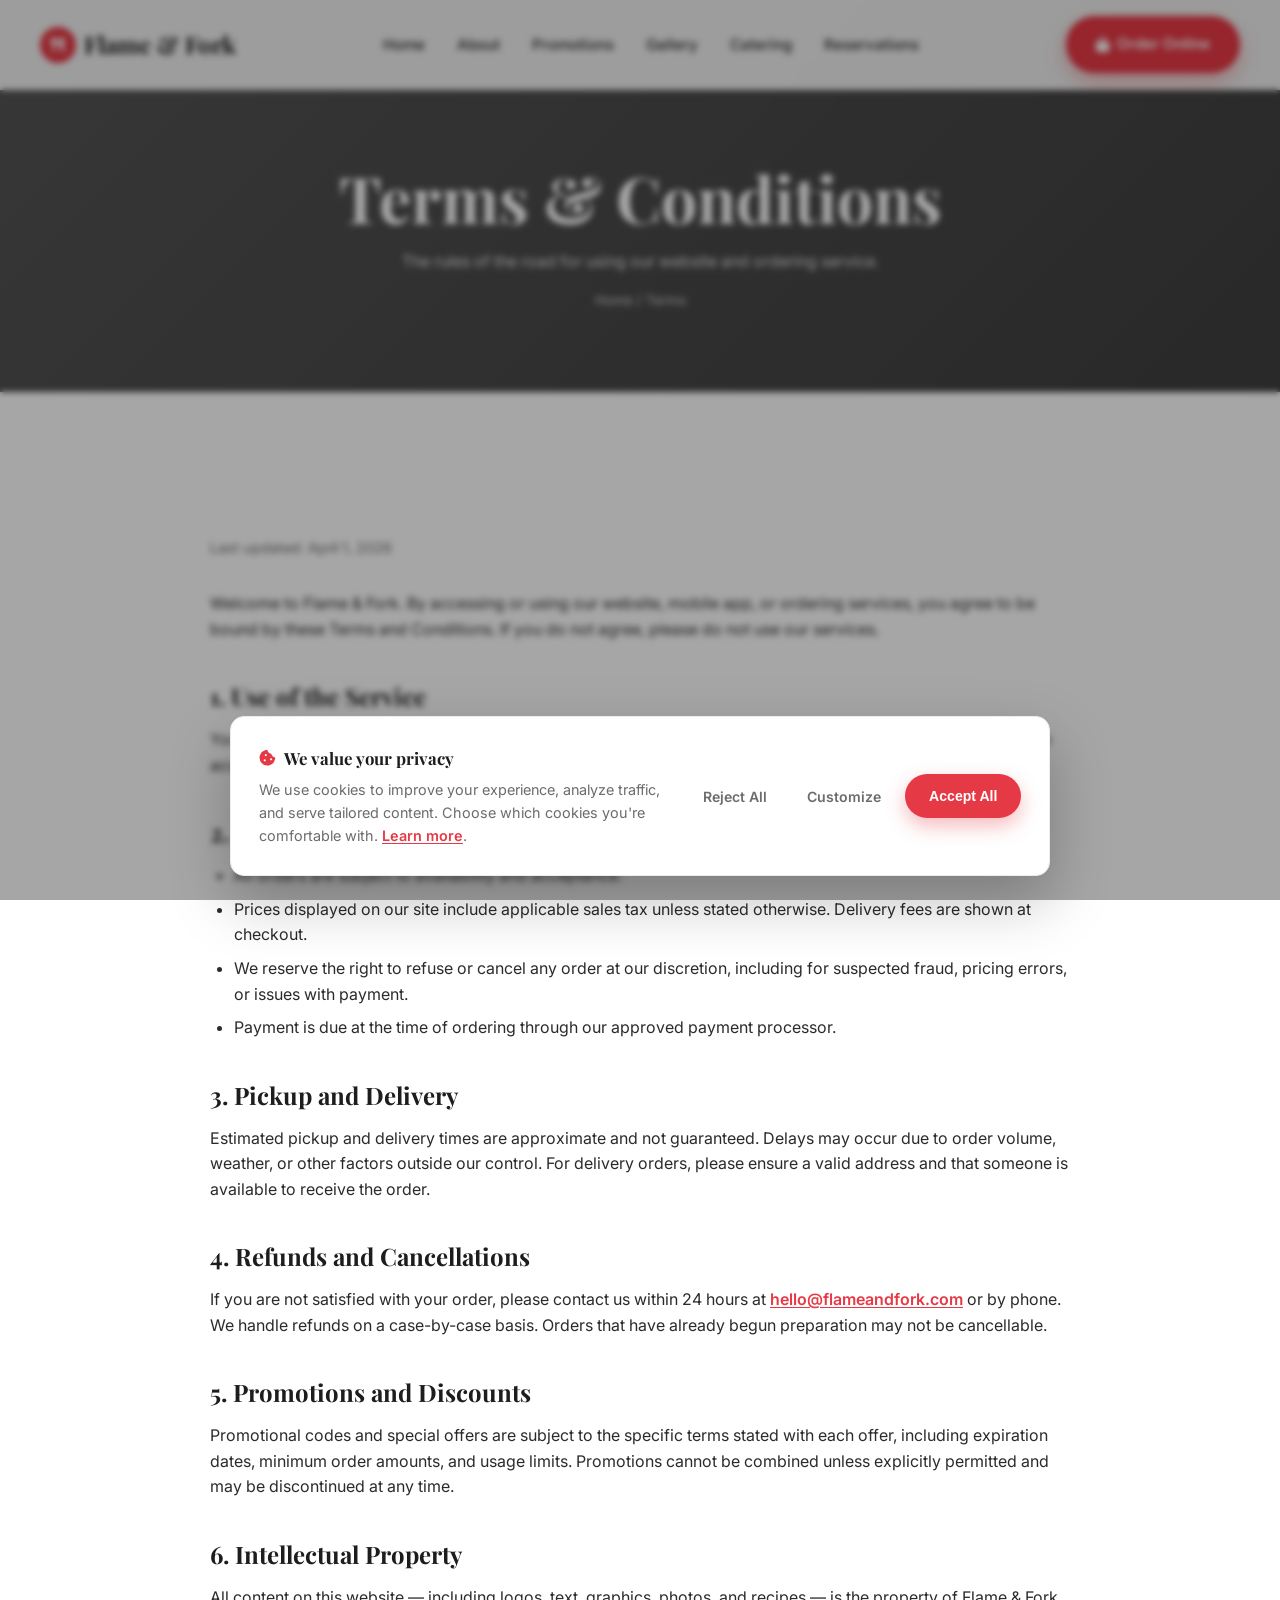
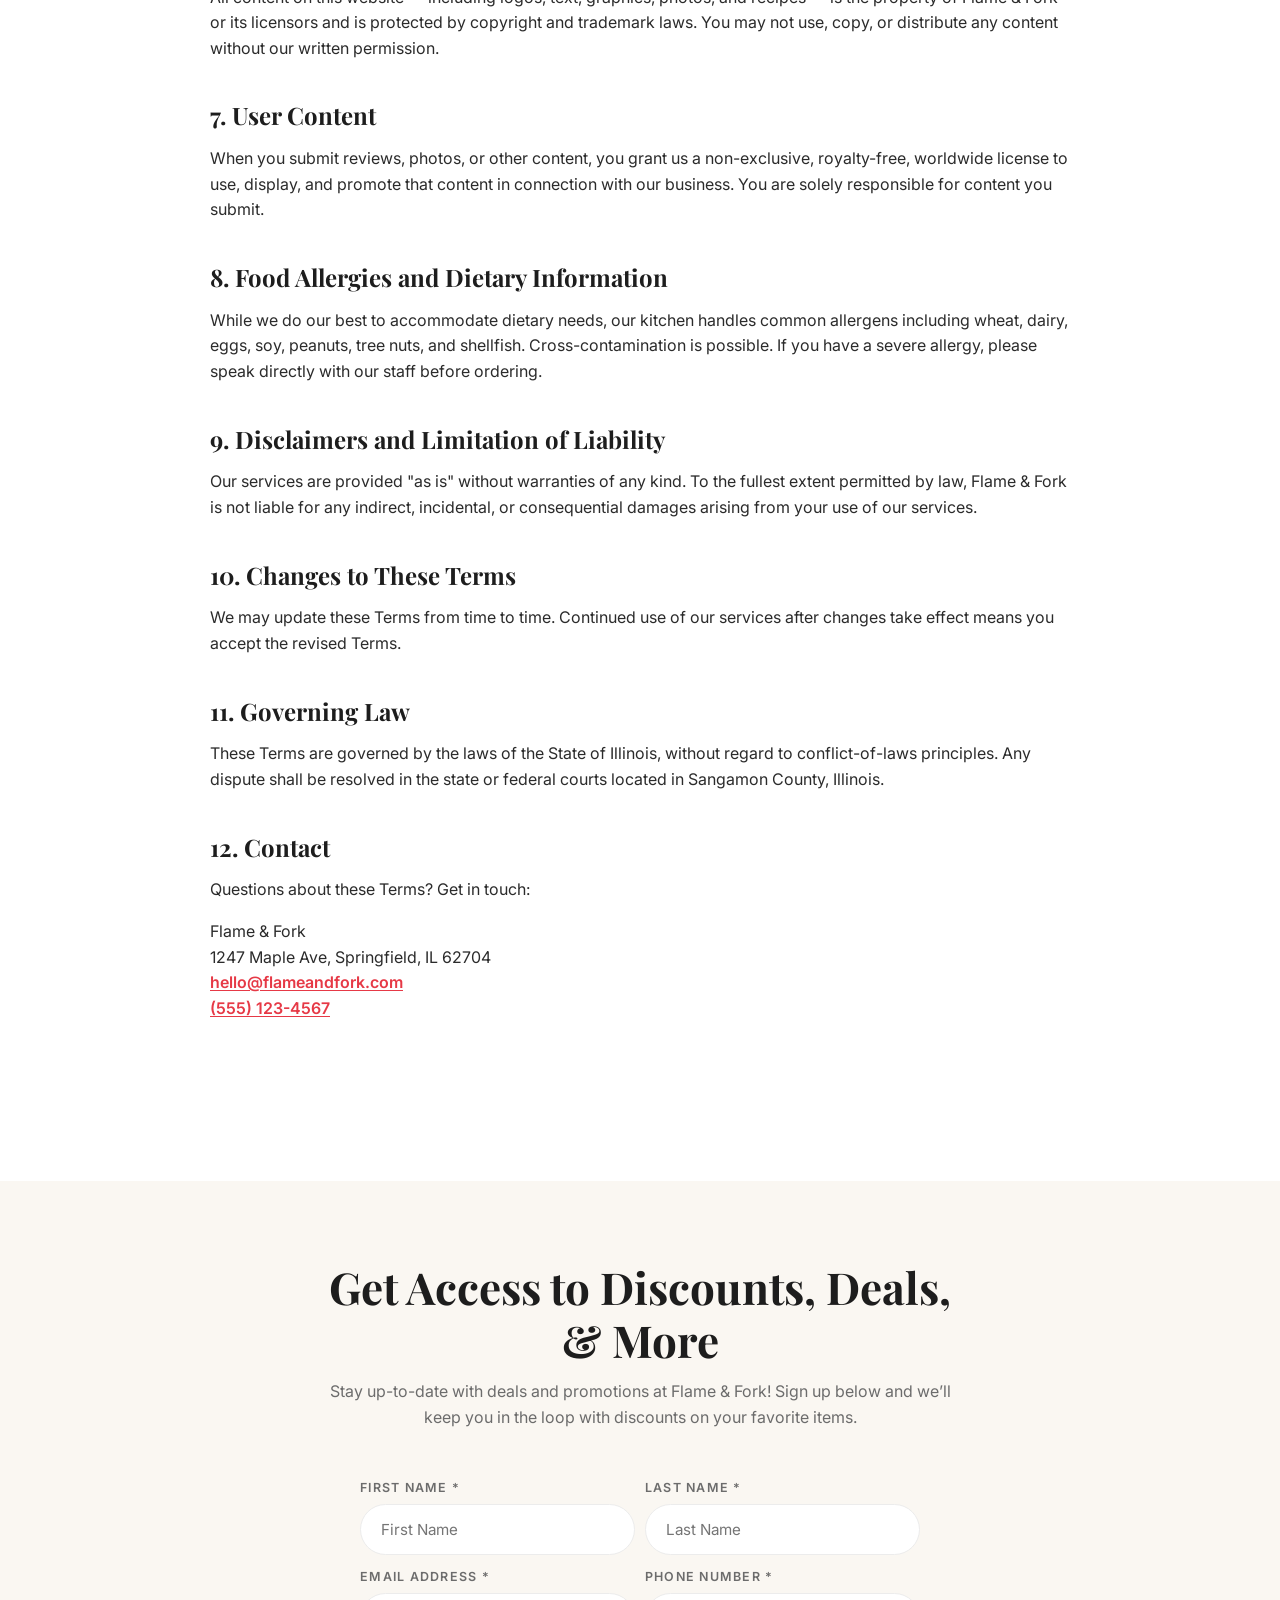
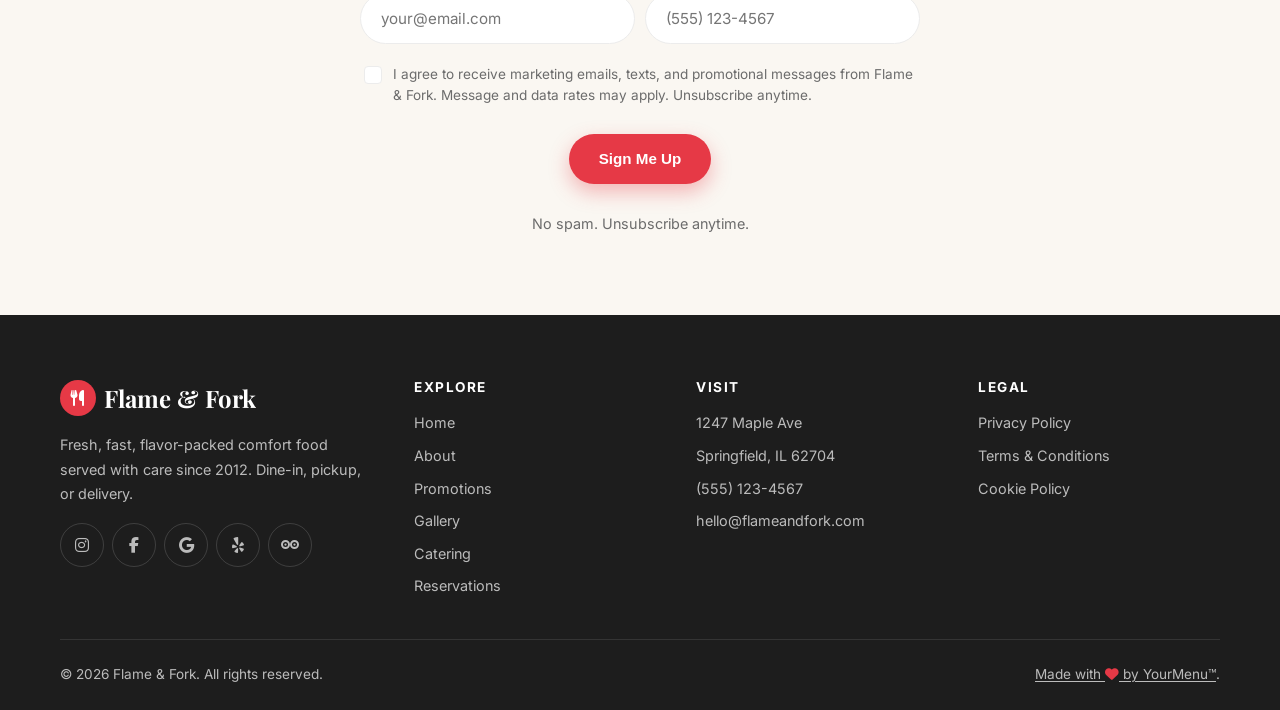
<file: terms.html>
<!DOCTYPE html>
<html lang="en-US">
<head>
  <meta charset="UTF-8" />
  <meta name="viewport" content="width=device-width, initial-scale=1.0" />
  <title>Terms &amp; Conditions — Flame &amp; Fork</title>
  <meta name="description" content="The terms and conditions for using the Flame & Fork website and ordering services." />
  <meta name="robots" content="index, follow, max-image-preview:large" />
  <meta name="theme-color" content="#e63946" media="(prefers-color-scheme: light)" />
  <meta name="theme-color" content="#1d1d1d" media="(prefers-color-scheme: dark)" />
  <meta name="format-detection" content="telephone=no" />
  <meta name="google-site-verification" content="REPLACE_WITH_GOOGLE_VERIFICATION_TOKEN" />
  <meta name="author" content="Flame & Fork" />
  <meta name="keywords" content="Springfield IL restaurant, burgers, pizza, quick service restaurant, order online, Flame and Fork" />
  <link rel="canonical" href="https://www.flameandfork.com/terms.html" />

  <meta property="og:type" content="website" />
  <meta property="og:site_name" content="Flame & Fork" />
  <meta property="og:title" content="Terms & Conditions — Flame & Fork" />
  <meta property="og:description" content="The terms for using our website and ordering services." />
  <meta property="og:url" content="https://www.flameandfork.com/terms.html" />
  <meta property="og:image" content="https://images.unsplash.com/photo-1568901346375-23c9450c58cd?auto=format&fit=crop&w=1200&q=80" />
  <meta property="og:image:width" content="1200" />
  <meta property="og:image:height" content="630" />
  <meta property="og:image:alt" content="A freshly-made smash burger with melted cheddar" />
  <meta property="og:locale" content="en_US" />

  <meta name="twitter:card" content="summary_large_image" />
  <meta name="twitter:title" content="Terms & Conditions — Flame & Fork" />
  <meta name="twitter:description" content="The terms for using our website and ordering services." />
  <meta name="twitter:image" content="https://images.unsplash.com/photo-1568901346375-23c9450c58cd?auto=format&fit=crop&w=1200&q=80" />
  <meta name="twitter:image:width" content="1200" />
  <meta name="twitter:image:height" content="630" />
  <meta name="twitter:image:alt" content="A freshly-made smash burger with melted cheddar" />

  <link rel="icon" type="image/svg+xml" href="favicon.svg" />
  <link rel="icon" type="image/x-icon" href="favicon.ico" sizes="any" />
  <link rel="apple-touch-icon" href="apple-touch-icon.png" sizes="180x180" />
  <link rel="manifest" href="site.webmanifest" />
  <link rel="preconnect" href="https://fonts.googleapis.com" />
  <link rel="preconnect" href="https://fonts.gstatic.com" crossorigin />
  <link rel="preconnect" href="https://cdnjs.cloudflare.com" crossorigin />
  <link href="https://fonts.googleapis.com/css2?family=Inter:wght@400;500;600;700&family=Playfair+Display:wght@600;700&display=swap" rel="stylesheet" />
  <link rel="stylesheet" href="https://cdnjs.cloudflare.com/ajax/libs/font-awesome/6.5.1/css/all.min.css" />
  <link rel="stylesheet" href="css/styles.css" />
<script type="application/ld+json">
{
  "@context": "https://schema.org",
  "@type": "BreadcrumbList",
  "itemListElement": [
    {"@type": "ListItem", "position": 1, "name": "Home", "item": "https://www.flameandfork.com/"},
    {"@type": "ListItem", "position": 2, "name": "Terms & Conditions", "item": "https://www.flameandfork.com/terms.html"}
  ]
}
</script>
</head>
<body>
  <a class="skip-link" href="#main-content">Skip to main content</a>

  <header class="site-header" role="banner">
    <div class="container nav">
      <a href="index.html" class="brand">
        <span class="brand-mark" aria-hidden="true"><i class="fa-solid fa-utensils"></i></span>
        Flame &amp; Fork
      </a>
      <nav class="primary-nav" aria-label="Primary">
        <ul class="nav-links" id="primary-navigation">
          <li><a href="index.html">Home</a></li>
          <li><a href="about.html">About</a></li>
          <li><a href="promotions.html">Promotions</a></li>
          <li><a href="gallery.html">Gallery</a></li>
          <li><a href="https://order.yourmenu.com/tommystacos" target="_blank" rel="noopener noreferrer">Catering</a></li>
          <li><a href="https://www.opentable.com/" target="_blank" rel="noopener noreferrer">Reservations</a></li>
        </ul>
      </nav>
      <div class="nav-cta">
        <a href="https://order.yourmenu.com/tommystacos" class="btn btn-primary" target="_blank" rel="noopener noreferrer"><i class="fa-solid fa-bag-shopping" aria-hidden="true"></i> Order Online</a>
        <button class="nav-toggle" aria-label="Toggle navigation menu" aria-expanded="false" aria-controls="primary-navigation" type="button">
          <span aria-hidden="true"></span><span aria-hidden="true"></span><span aria-hidden="true"></span>
        </button>
      </div>
    </div>
  </header>
  <main id="main-content" role="main">

  <section class="page-hero">
    <div class="container">
      <h1>Terms &amp; Conditions</h1>
      <p>The rules of the road for using our website and ordering service.</p>
      <div class="breadcrumb"><a href="index.html">Home</a> / Terms</div>
    </div>
  </section>

  <section>
    <div class="container">
      <div class="text-page">
        <p class="updated">Last updated: April 1, 2026</p>

        <p>Welcome to Flame &amp; Fork. By accessing or using our website, mobile app, or ordering services, you agree to be bound by these Terms and Conditions. If you do not agree, please do not use our services.</p>

        <h2>1. Use of the Service</h2>
        <p>You agree to use our website and services only for lawful purposes. You must be at least 13 years old to create an account or place an order. You are responsible for any activity that occurs under your account.</p>

        <h2>2. Orders and Payment</h2>
        <ul>
          <li>All orders are subject to availability and acceptance.</li>
          <li>Prices displayed on our site include applicable sales tax unless stated otherwise. Delivery fees are shown at checkout.</li>
          <li>We reserve the right to refuse or cancel any order at our discretion, including for suspected fraud, pricing errors, or issues with payment.</li>
          <li>Payment is due at the time of ordering through our approved payment processor.</li>
        </ul>

        <h2>3. Pickup and Delivery</h2>
        <p>Estimated pickup and delivery times are approximate and not guaranteed. Delays may occur due to order volume, weather, or other factors outside our control. For delivery orders, please ensure a valid address and that someone is available to receive the order.</p>

        <h2>4. Refunds and Cancellations</h2>
        <p>If you are not satisfied with your order, please contact us within 24 hours at <a href="mailto:hello@flameandfork.com" style="color: var(--color-primary); font-weight: 600;">hello@flameandfork.com</a> or by phone. We handle refunds on a case-by-case basis. Orders that have already begun preparation may not be cancellable.</p>

        <h2>5. Promotions and Discounts</h2>
        <p>Promotional codes and special offers are subject to the specific terms stated with each offer, including expiration dates, minimum order amounts, and usage limits. Promotions cannot be combined unless explicitly permitted and may be discontinued at any time.</p>

        <h2>6. Intellectual Property</h2>
        <p>All content on this website — including logos, text, graphics, photos, and recipes — is the property of Flame &amp; Fork or its licensors and is protected by copyright and trademark laws. You may not use, copy, or distribute any content without our written permission.</p>

        <h2>7. User Content</h2>
        <p>When you submit reviews, photos, or other content, you grant us a non-exclusive, royalty-free, worldwide license to use, display, and promote that content in connection with our business. You are solely responsible for content you submit.</p>

        <h2>8. Food Allergies and Dietary Information</h2>
        <p>While we do our best to accommodate dietary needs, our kitchen handles common allergens including wheat, dairy, eggs, soy, peanuts, tree nuts, and shellfish. Cross-contamination is possible. If you have a severe allergy, please speak directly with our staff before ordering.</p>

        <h2>9. Disclaimers and Limitation of Liability</h2>
        <p>Our services are provided "as is" without warranties of any kind. To the fullest extent permitted by law, Flame &amp; Fork is not liable for any indirect, incidental, or consequential damages arising from your use of our services.</p>

        <h2>10. Changes to These Terms</h2>
        <p>We may update these Terms from time to time. Continued use of our services after changes take effect means you accept the revised Terms.</p>

        <h2>11. Governing Law</h2>
        <p>These Terms are governed by the laws of the State of Illinois, without regard to conflict-of-laws principles. Any dispute shall be resolved in the state or federal courts located in Sangamon County, Illinois.</p>

        <h2>12. Contact</h2>
        <p>Questions about these Terms? Get in touch:</p>
        <p>
          Flame &amp; Fork<br/>
          1247 Maple Ave, Springfield, IL 62704<br/>
          <a href="mailto:hello@flameandfork.com" style="color: var(--color-primary); font-weight: 600;">hello@flameandfork.com</a><br/>
          <a href="tel:+15551234567" style="color: var(--color-primary); font-weight: 600;">(555) 123-4567</a>
        </p>
      </div>
    </div>
  </section>

  <!-- Subscribe -->
  <section class="signup subscribe" aria-labelledby="subscribe-heading">
    <div class="container">
      <div class="section-header fade-in">
        <h2 id="subscribe-heading" class="subscribe-title">Get Access to Discounts, Deals, &amp; More</h2>
        <p>Stay up-to-date with deals and promotions at Flame &amp; Fork! Sign up below and we&rsquo;ll keep you in the loop with discounts on your favorite items.</p>
      </div>
      <form class="signup-form fade-in" aria-labelledby="subscribe-heading" novalidate>
        <p class="sr-only">Fields marked as required must be filled in.</p>
        <div class="signup-row">
          <div class="field">
            <label for="sub-firstName">First Name <span aria-hidden="true">*</span></label>
            <input id="sub-firstName" type="text" name="firstName" placeholder="First Name" autocomplete="given-name" required aria-required="true" />
          </div>
          <div class="field">
            <label for="sub-lastName">Last Name <span aria-hidden="true">*</span></label>
            <input id="sub-lastName" type="text" name="lastName" placeholder="Last Name" autocomplete="family-name" required aria-required="true" />
          </div>
        </div>
        <div class="signup-row">
          <div class="field">
            <label for="sub-email">Email Address <span aria-hidden="true">*</span></label>
            <input id="sub-email" type="email" name="email" placeholder="your@email.com" autocomplete="email" required aria-required="true" />
          </div>
          <div class="field">
            <label for="sub-phone">Phone Number <span aria-hidden="true">*</span></label>
            <input id="sub-phone" type="tel" name="phone" placeholder="(555) 123-4567" autocomplete="tel" required aria-required="true" />
          </div>
        </div>
        <label class="consent-check" for="sub-marketingConsent">
          <input id="sub-marketingConsent" type="checkbox" name="marketingConsent" required aria-required="true" />
          <span>I agree to receive marketing emails, texts, and promotional messages from Flame &amp; Fork. Message and data rates may apply. Unsubscribe anytime.</span>
        </label>
        <button type="submit" class="btn btn-primary">Sign Me Up</button>
        <p class="form-msg" role="status" aria-live="polite" style="margin-top: 1rem; font-size: 0.9rem; color: var(--color-muted);">No spam. Unsubscribe anytime.</p>
      </form>
    </div>
  </section>

  </main>

  <footer class="site-footer" role="contentinfo">
    <div class="container">
      <div class="footer-grid">
        <div class="footer-brand">
          <a href="index.html" class="brand">
            <span class="brand-mark" aria-hidden="true"><i class="fa-solid fa-utensils"></i></span>
            Flame &amp; Fork
          </a>
          <p>Fresh, fast, flavor-packed comfort food served with care since 2012. Dine-in, pickup, or delivery.</p>
          <div class="footer-social">
            <a href="https://www.instagram.com/flameandfork" aria-label="Flame and Fork on Instagram" rel="noopener noreferrer" target="_blank"><i class="fa-brands fa-instagram" aria-hidden="true"></i></a>
            <a href="https://www.facebook.com/flameandfork" aria-label="Flame and Fork on Facebook" rel="noopener noreferrer" target="_blank"><i class="fa-brands fa-facebook-f" aria-hidden="true"></i></a>
            <a href="https://www.google.com/maps/place/Flame+and+Fork" aria-label="Flame and Fork on Google" rel="noopener noreferrer" target="_blank"><i class="fa-brands fa-google" aria-hidden="true"></i></a>
            <a href="https://www.yelp.com/biz/flame-and-fork-springfield" aria-label="Flame and Fork on Yelp" rel="noopener noreferrer" target="_blank"><i class="fa-brands fa-yelp" aria-hidden="true"></i></a>
            <a href="https://www.tripadvisor.com/Restaurant_Review-Flame-and-Fork" aria-label="Flame and Fork on TripAdvisor" rel="noopener noreferrer" target="_blank"><svg class="social-svg" xmlns="http://www.w3.org/2000/svg" viewBox="0 0 32 16" width="22" height="14" fill="currentColor" aria-hidden="true"><path d="M8 0a8 8 0 1 0 0 16A8 8 0 0 0 8 0zm0 12.5A4.5 4.5 0 1 1 8 3.5a4.5 4.5 0 0 1 0 9zm16-12.5a8 8 0 1 0 0 16 8 8 0 0 0 0-16zm0 12.5a4.5 4.5 0 1 1 0-9 4.5 4.5 0 0 1 0 9z"/><circle cx="8" cy="8" r="2"/><circle cx="24" cy="8" r="2"/></svg></a>
          </div>
        </div>
        <div class="footer-col">
          <h4>Explore</h4>
          <ul>
            <li><a href="index.html">Home</a></li>
            <li><a href="about.html">About</a></li>
            <li><a href="promotions.html">Promotions</a></li>
            <li><a href="gallery.html">Gallery</a></li>
            <li><a href="https://order.yourmenu.com/tommystacos" target="_blank" rel="noopener noreferrer">Catering</a></li>
            <li><a href="https://www.opentable.com/" target="_blank" rel="noopener noreferrer">Reservations</a></li>
          </ul>
        </div>
        <div class="footer-col">
          <h4>Visit</h4>
          <ul>
            <li>1247 Maple Ave</li>
            <li>Springfield, IL 62704</li>
            <li><a href="tel:+15551234567">(555) 123-4567</a></li>
            <li><a href="mailto:hello@flameandfork.com">hello@flameandfork.com</a></li>
          </ul>
        </div>
        <div class="footer-col">
          <h4>Legal</h4>
          <ul>
            <li><a href="privacy.html">Privacy Policy</a></li>
            <li><a href="terms.html">Terms &amp; Conditions</a></li>
            <li><a href="cookies.html">Cookie Policy</a></li>
          </ul>
        </div>
      </div>
      <div class="footer-bottom">
        <span>© <span data-year>2026</span> Flame &amp; Fork. All rights reserved.</span>
        <span><a href="https://yourmenu.com/" class="footer-credit" rel="noopener noreferrer" target="_blank">Made with <i class="fa-solid fa-heart icon-heart" aria-hidden="true"></i><span class="sr-only">love</span> by YourMenu™</a>.</span>
      </div>
    </div>
  </footer>

  <div class="cookie-banner" role="region" aria-live="polite" aria-label="Cookie consent"></div>

  <script src="js/main.js"></script>
</body>
</html>
</file>
<file: css/styles.css>
/* =========================================
   Modern Restaurant Website - Styles
   ========================================= */

:root {
  --color-primary: #e63946;
  --color-primary-dark: #c1121f;
  --color-dark: #1d1d1d;
  --color-text: #2b2b2b;
  --color-muted: #6c6c6c;
  --color-bg: #ffffff;
  --color-bg-alt: #faf7f2;
  --color-border: #ececec;
  --shadow-sm: 0 2px 8px rgba(0, 0, 0, 0.06);
  --shadow-md: 0 10px 30px rgba(0, 0, 0, 0.08);
  --radius-sm: 8px;
  --radius-md: 14px;
  --radius-lg: 22px;
  --container: 1200px;
  --ease: cubic-bezier(0.22, 1, 0.36, 1);
  --font-heading: "Playfair Display", Georgia, serif;
  --font-body: "Inter", system-ui, -apple-system, "Segoe UI", Roboto, sans-serif;
}

* { box-sizing: border-box; margin: 0; padding: 0; }

html { scroll-behavior: smooth; }

body {
  font-family: var(--font-body);
  color: var(--color-text);
  background: var(--color-bg);
  line-height: 1.6;
  -webkit-font-smoothing: antialiased;
  overflow-x: hidden;
}

img { max-width: 100%; display: block; }
a { color: inherit; text-decoration: none; }

h1, h2, h3, h4 {
  font-family: var(--font-heading);
  color: var(--color-dark);
  line-height: 1.2;
  font-weight: 700;
}

h1 { font-size: clamp(2.2rem, 5vw, 4rem); }
h2 { font-size: clamp(1.8rem, 3.5vw, 2.75rem); }
h3 { font-size: 1.35rem; }

.container {
  width: 100%;
  max-width: var(--container);
  margin: 0 auto;
  padding: 0 1.25rem;
}

section { padding: 5rem 0; }

.section-header {
  text-align: center;
  max-width: 640px;
  margin: 0 auto 3rem;
}

.section-header .eyebrow {
  display: inline-block;
  color: var(--color-primary);
  font-weight: 600;
  letter-spacing: 2px;
  text-transform: uppercase;
  font-size: 0.8rem;
  margin-bottom: 0.5rem;
}

.section-header p { color: var(--color-muted); margin-top: 0.75rem; }

/* Buttons */
.btn {
  display: inline-flex;
  align-items: center;
  gap: 0.5rem;
  padding: 0.9rem 1.75rem;
  border-radius: 999px;
  font-weight: 600;
  font-size: 0.95rem;
  border: 2px solid transparent;
  cursor: pointer;
  transition: all 0.3s var(--ease);
  white-space: nowrap;
}
.btn-primary {
  background: var(--color-primary);
  color: #fff;
  box-shadow: 0 8px 20px rgba(230, 57, 70, 0.35);
}
.btn-primary:hover {
  background: var(--color-primary-dark);
  transform: translateY(-2px);
  box-shadow: 0 12px 25px rgba(230, 57, 70, 0.45);
}
.btn-outline {
  background: transparent;
  border-color: #fff;
  color: #fff;
}
.btn-outline:hover {
  background: #fff;
  color: var(--color-dark);
}
.btn-dark {
  background: var(--color-dark);
  color: #fff;
}
.btn-dark:hover { background: #000; transform: translateY(-2px); }

/* =========================================
   Header / Navigation
   ========================================= */
.site-header {
  position: fixed;
  top: 0;
  left: 0;
  right: 0;
  z-index: 100;
  background: rgba(255, 255, 255, 0.92);
  backdrop-filter: saturate(180%) blur(14px);
  -webkit-backdrop-filter: saturate(180%) blur(14px);
  border-bottom: 1px solid transparent;
  transition: all 0.3s ease;
}
.site-header.scrolled {
  border-bottom-color: var(--color-border);
  box-shadow: var(--shadow-sm);
}

.nav {
  display: flex;
  align-items: center;
  justify-content: space-between;
  padding: 1rem 0;
}

.brand {
  font-family: var(--font-heading);
  font-size: 1.5rem;
  font-weight: 700;
  color: var(--color-dark);
  display: flex;
  align-items: center;
  gap: 0.5rem;
}
.brand .brand-mark {
  display: inline-flex;
  align-items: center;
  justify-content: center;
  width: 36px; height: 36px;
  background: var(--color-primary);
  color: #fff;
  border-radius: 50%;
  font-size: 1rem;
}

.nav-links {
  display: flex;
  gap: 2rem;
  list-style: none;
  align-items: center;
}
.nav-links a {
  font-weight: 500;
  font-size: 0.95rem;
  color: var(--color-text);
  position: relative;
  transition: color 0.2s ease;
}
.nav-links a:hover,
.nav-links a.active { color: var(--color-primary); }
.nav-links a.active::after {
  content: "";
  position: absolute;
  left: 0; right: 0; bottom: -6px;
  height: 2px;
  background: var(--color-primary);
  border-radius: 2px;
}

.nav-cta { display: flex; align-items: center; gap: 1rem; }

.nav-toggle {
  display: none;
  background: transparent;
  border: 0;
  width: 40px; height: 40px;
  cursor: pointer;
  padding: 8px;
}
.nav-toggle span {
  display: block;
  height: 2px;
  background: var(--color-dark);
  margin: 5px 0;
  transition: transform 0.3s ease, opacity 0.3s ease;
}
.nav-toggle.open span:nth-child(1) { transform: translateY(7px) rotate(45deg); }
.nav-toggle.open span:nth-child(2) { opacity: 0; }
.nav-toggle.open span:nth-child(3) { transform: translateY(-7px) rotate(-45deg); }

/* =========================================
   Hero
   ========================================= */
.hero {
  position: relative;
  min-height: 100vh;
  display: flex;
  align-items: center;
  color: #fff;
  padding-top: 80px;
  overflow: hidden;
  background: linear-gradient(135deg, rgba(20,20,20,0.78), rgba(20,20,20,0.5)),
              url("https://images.unsplash.com/photo-1504674900247-0877df9cc836?auto=format&fit=crop&w=1920&q=80") center/cover no-repeat;
}
.hero::after {
  content: "";
  position: absolute;
  inset: 0;
  background: linear-gradient(180deg, transparent 70%, rgba(0,0,0,0.4));
  pointer-events: none;
}
.hero-inner {
  position: relative;
  z-index: 2;
  width: 100%;
}
.hero-inner h1 { max-width: 760px; }
.hero-inner p { max-width: 560px; }
.hero .eyebrow {
  color: var(--color-primary-dark);
  font-weight: 600;
  letter-spacing: 3px;
  text-transform: uppercase;
  font-size: 0.85rem;
  margin-bottom: 1rem;
  display: inline-block;
}
.hero h1 {
  color: #fff;
  margin-bottom: 1.25rem;
}
.hero p {
  font-size: 1.15rem;
  margin-bottom: 2rem;
  color: rgba(255,255,255,0.9);
}
.hero-actions { display: flex; gap: 1rem; flex-wrap: wrap; }

.hero-scroll {
  position: absolute;
  bottom: 2rem;
  left: 50%;
  transform: translateX(-50%);
  color: rgba(255,255,255,0.8);
  font-size: 0.8rem;
  letter-spacing: 2px;
  text-transform: uppercase;
  z-index: 2;
}
.hero-scroll::after {
  content: "";
  display: block;
  width: 2px; height: 30px;
  background: rgba(255,255,255,0.5);
  margin: 0.75rem auto 0;
  animation: scrollPulse 1.6s infinite;
}
@keyframes scrollPulse {
  0% { transform: scaleY(0); transform-origin: top; }
  50% { transform: scaleY(1); transform-origin: top; }
  51% { transform: scaleY(1); transform-origin: bottom; }
  100% { transform: scaleY(0); transform-origin: bottom; }
}

/* =========================================
   About
   ========================================= */
.about { background: var(--color-bg-alt); }
.about-grid {
  display: grid;
  grid-template-columns: 1fr 1fr;
  gap: 3rem;
  align-items: center;
}
.about-image {
  border-radius: var(--radius-lg);
  overflow: hidden;
  box-shadow: var(--shadow-md);
  aspect-ratio: 4/5;
}
.about-image img {
  width: 100%; height: 100%; object-fit: cover;
  transition: transform 0.6s ease;
}
.about-image:hover img { transform: scale(1.05); }

.about-content h2 { margin-bottom: 1rem; }
.about-content p { color: var(--color-muted); margin-bottom: 1.5rem; }

.info-cards {
  display: grid;
  grid-template-columns: repeat(3, 1fr);
  gap: 1rem;
  margin-top: 2rem;
}
.info-card {
  background: #fff;
  padding: 1.25rem;
  border-radius: var(--radius-md);
  box-shadow: var(--shadow-sm);
  transition: transform 0.3s ease;
}
.info-card:hover { transform: translateY(-4px); }
.info-card .icon {
  width: 40px; height: 40px;
  background: rgba(230, 57, 70, 0.1);
  color: var(--color-primary);
  border-radius: 50%;
  display: flex;
  align-items: center;
  justify-content: center;
  font-size: 1.1rem;
  margin-bottom: 0.75rem;
}
.info-card h4 {
  font-family: var(--font-body);
  font-size: 0.85rem;
  text-transform: uppercase;
  letter-spacing: 1.2px;
  color: var(--color-muted);
  margin-bottom: 0.35rem;
  font-weight: 600;
}
.info-card p { font-size: 0.95rem; color: var(--color-text); margin: 0; font-weight: 500; }

/* =========================================
   Specialties
   ========================================= */
.specialties-grid {
  display: grid;
  grid-template-columns: repeat(3, 1fr);
  gap: 1.5rem;
}
.specialty-card {
  position: relative;
  border-radius: var(--radius-lg);
  overflow: hidden;
  aspect-ratio: 3/4;
  cursor: pointer;
  box-shadow: var(--shadow-sm);
  transition: transform 0.4s var(--ease), box-shadow 0.4s ease;
}
.specialty-card:hover { transform: translateY(-6px); box-shadow: var(--shadow-md); }
.specialty-card img {
  width: 100%; height: 100%; object-fit: cover;
  transition: transform 0.6s ease;
}
.specialty-card:hover img { transform: scale(1.08); }
.specialty-card::after {
  content: "";
  position: absolute;
  inset: 0;
  background: linear-gradient(0deg, rgba(0,0,0,0.75) 0%, rgba(0,0,0,0.15) 50%, transparent 100%);
}
.specialty-info {
  position: absolute;
  bottom: 0; left: 0; right: 0;
  padding: 1.5rem;
  color: #fff;
  z-index: 2;
}
.specialty-info h3 {
  color: #fff;
  margin-bottom: 0.35rem;
  font-size: 1.5rem;
}
.specialty-info p { font-size: 0.9rem; color: rgba(255,255,255,0.85); }

/* =========================================
   Favorites
   ========================================= */
.favorites { background: var(--color-bg-alt); }
.favorites-grid {
  display: grid;
  grid-template-columns: repeat(3, 1fr);
  gap: 1.5rem;
}
.favorite-card {
  background: #fff;
  border-radius: var(--radius-md);
  overflow: hidden;
  transition: transform 0.3s ease, box-shadow 0.3s ease;
  box-shadow: var(--shadow-sm);
}
.favorite-card:hover { transform: translateY(-5px); box-shadow: var(--shadow-md); }
.favorite-img {
  aspect-ratio: 4/3;
  overflow: hidden;
  position: relative;
}
.favorite-img img {
  width: 100%; height: 100%;
  object-fit: cover;
  transition: transform 0.5s ease;
}
.favorite-card:hover .favorite-img img { transform: scale(1.06); }
.favorite-body { padding: 1.25rem 1.35rem 1.5rem; }
.favorite-body h3 { font-size: 1.2rem; margin-bottom: 0.35rem; }
.favorite-body p { color: var(--color-muted); font-size: 0.9rem; margin-bottom: 0.75rem; }
.favorite-price {
  color: var(--color-primary);
  font-weight: 700;
  font-size: 1.1rem;
  font-family: var(--font-heading);
}

/* =========================================
   Reviews / Slider
   ========================================= */
.reviews {
  background: var(--color-dark);
  color: #fff;
}
.reviews h2 { color: #fff; }
.reviews .eyebrow { color: var(--color-primary-dark); }
.reviews .section-header p { color: rgba(255,255,255,0.7); }

.slider {
  position: relative;
  max-width: 820px;
  margin: 0 auto;
  overflow: hidden;
}
.slider-track {
  display: flex;
  transition: transform 0.6s var(--ease);
}
.review-card {
  min-width: 100%;
  padding: 2rem;
  text-align: center;
}
.review-stars { color: var(--color-primary-dark); margin-bottom: 1rem; letter-spacing: 4px; font-size: 1.2rem; }
.review-text {
  font-family: var(--font-heading);
  font-size: 1.35rem;
  font-style: italic;
  line-height: 1.55;
  margin-bottom: 1.5rem;
  color: rgba(255,255,255,0.95);
}
.reviewer { display: flex; align-items: center; justify-content: center; gap: 0.75rem; }
.reviewer-avatar {
  width: 48px; height: 48px; border-radius: 50%;
  background: var(--color-primary);
  display: flex; align-items: center; justify-content: center;
  color: #fff; font-weight: 700;
}
.reviewer-name { font-weight: 600; }
.reviewer-role { color: rgba(255,255,255,0.6); font-size: 0.85rem; }

.slider-controls {
  display: flex;
  justify-content: center;
  gap: 0.75rem;
  margin-top: 1.5rem;
}
.slider-btn {
  width: 42px; height: 42px;
  border-radius: 50%;
  border: 1px solid rgba(255,255,255,0.25);
  background: transparent;
  color: #fff;
  cursor: pointer;
  transition: all 0.3s ease;
  font-size: 1.1rem;
}
.slider-btn:hover { background: var(--color-primary); border-color: var(--color-primary); }
.slider-dots {
  display: flex;
  justify-content: center;
  gap: 0.5rem;
  margin-top: 1rem;
}
.slider-dots span {
  width: 8px; height: 8px; border-radius: 50%;
  background: rgba(255,255,255,0.25);
  cursor: pointer;
  transition: all 0.3s ease;
}
.slider-dots span.active { background: var(--color-primary); width: 28px; border-radius: 4px; }

/* =========================================
   CTA Sections
   ========================================= */
.cta-order {
  background: linear-gradient(135deg, rgba(230,57,70,0.92), rgba(193,18,31,0.92)),
              url("https://images.unsplash.com/photo-1555396273-367ea4eb4db5?auto=format&fit=crop&w=1920&q=80") center/cover no-repeat;
  color: #fff;
  text-align: center;
}
.cta-order h2 { color: #fff; margin-bottom: 1rem; }
.cta-order p {
  max-width: 560px;
  margin: 0 auto 2rem;
  color: rgba(255,255,255,0.9);
  font-size: 1.1rem;
}
.cta-order .btn-primary {
  background: #fff;
  color: var(--color-primary);
  box-shadow: 0 8px 20px rgba(0,0,0,0.2);
}
.cta-order .btn-primary:hover { background: #f1f1f1; color: var(--color-primary-dark); }

.cta-social {
  text-align: center;
  background: var(--color-bg-alt);
}
.social-icons {
  display: flex;
  justify-content: center;
  gap: 1rem;
  margin-top: 2rem;
  flex-wrap: wrap;
  list-style: none;
  padding: 0;
}
.social-icons li { list-style: none; }
.social-icon {
  width: 56px; height: 56px;
  display: inline-flex;
  align-items: center;
  justify-content: center;
  border-radius: 50%;
  background: #fff;
  color: var(--color-dark);
  font-size: 1.2rem;
  box-shadow: var(--shadow-sm);
  transition: all 0.3s ease;
}
.social-icon:hover {
  background: var(--color-primary);
  color: #fff;
  transform: translateY(-4px);
}
/* Ensure brand icons (esp. TripAdvisor) inherit the parent color */
.social-icon i,
.footer-social a i {
  color: inherit;
  line-height: 1;
}

/* TripAdvisor — inline SVG (owl-eyes) replaces the Font Awesome glyph,
   which is unreliable across FA versions. The SVG uses fill="currentColor"
   so it cleanly inherits the parent's text color. */
.social-icon .social-svg {
  width: 22px;
  height: 14px;
  fill: currentColor;
  display: block;
}
.footer-social .social-svg {
  width: 18px;
  height: 11px;
  fill: currentColor;
  display: block;
}

/* =========================================
   Page Hero (internal pages)
   ========================================= */
.page-hero {
  padding: 10rem 0 5rem;
  text-align: center;
  background: linear-gradient(135deg, rgba(29,29,29,0.75), rgba(29,29,29,0.85)),
              url("https://images.unsplash.com/photo-1555939594-58d7cb561ad1?auto=format&fit=crop&w=1920&q=80") center/cover no-repeat;
  color: #fff;
}
.page-hero h1 { color: #fff; margin-bottom: 0.75rem; }
.page-hero p { color: rgba(255,255,255,0.85); max-width: 560px; margin: 0 auto; }
.breadcrumb {
  margin-top: 1rem;
  font-size: 0.85rem;
  color: rgba(255,255,255,0.75);
}
.breadcrumb a:hover { color: var(--color-primary-dark); }

/* =========================================
   About Page
   ========================================= */
.story-grid {
  display: grid;
  grid-template-columns: 1.1fr 1fr;
  gap: 3rem;
  align-items: stretch;
}
.story-img-wrap {
  border-radius: var(--radius-lg);
  box-shadow: var(--shadow-md);
  overflow: hidden;
  height: 100%;
  min-height: 100%;
}
.story-img-wrap img,
.story-grid img {
  border-radius: var(--radius-lg);
  box-shadow: var(--shadow-md);
  width: 100%;
  height: 100%;
  object-fit: cover;
  display: block;
}
.story-img-wrap img { border-radius: 0; box-shadow: none; }
.story-content p { color: var(--color-muted); margin-bottom: 1rem; }

.contact-grid {
  display: grid;
  grid-template-columns: repeat(3, 1fr);
  gap: 1.5rem;
  margin-top: 2rem;
  list-style: none;
  padding: 0;
}
.contact-grid li { list-style: none; }
.contact-card {
  padding: 2rem 1.5rem;
  background: #fff;
  border-radius: var(--radius-md);
  text-align: center;
  box-shadow: var(--shadow-sm);
  transition: transform 0.3s ease;
}
.contact-card:hover { transform: translateY(-4px); }
.contact-card .icon {
  width: 56px; height: 56px;
  background: rgba(230, 57, 70, 0.1);
  color: var(--color-primary);
  border-radius: 50%;
  display: inline-flex;
  align-items: center;
  justify-content: center;
  font-size: 1.4rem;
  margin-bottom: 1rem;
}
.contact-card h3 { margin-bottom: 0.5rem; font-size: 1.15rem; }
.contact-card p { color: var(--color-muted); line-height: 1.7; }

/* =========================================
   Promotions Page
   ========================================= */
.promotions-grid {
  display: grid;
  grid-template-columns: repeat(auto-fit, minmax(300px, 1fr));
  gap: 1.5rem;
}
.promo-card {
  position: relative;
  border-radius: var(--radius-lg);
  overflow: hidden;
  background: #fff;
  box-shadow: var(--shadow-sm);
  transition: transform 0.3s ease, box-shadow 0.3s ease;
}
.promo-card:hover { transform: translateY(-6px); box-shadow: var(--shadow-md); }
.promo-img {
  aspect-ratio: 16/10;
  overflow: hidden;
  position: relative;
}
.promo-img img { width: 100%; height: 100%; object-fit: cover; }
.promo-badge {
  position: absolute;
  top: 1rem; left: 1rem;
  background: var(--color-primary);
  color: #fff;
  padding: 0.4rem 0.9rem;
  border-radius: 999px;
  font-size: 0.75rem;
  font-weight: 700;
  letter-spacing: 1.2px;
  text-transform: uppercase;
  z-index: 2;
}
.promo-body { padding: 1.5rem; }
.promo-body h3 { margin-bottom: 0.5rem; }
.promo-body p { color: var(--color-muted); margin-bottom: 1rem; }
.promo-meta {
  display: flex;
  justify-content: space-between;
  align-items: center;
  font-size: 0.85rem;
  color: var(--color-muted);
  padding-top: 1rem;
  border-top: 1px solid var(--color-border);
}

.signup {
  background: var(--color-bg-alt);
  text-align: center;
}
.subscribe-title {
  max-width: 28ch;
  margin: 0 auto;
}
.signup-form {
  display: flex;
  flex-direction: column;
  max-width: 560px;
  margin: 2rem auto 0;
  gap: 0.75rem;
  text-align: left;
}
.signup-row {
  display: flex;
  gap: 0.6rem;
  flex-wrap: wrap;
}
.signup-form .field {
  flex: 1;
  min-width: 180px;
  display: flex;
  flex-direction: column;
  gap: 0.35rem;
}
.signup-form .field label {
  font-size: 0.78rem;
  font-weight: 600;
  letter-spacing: 1.25px;
  text-transform: uppercase;
  color: var(--color-muted);
}
.signup-form input[type="text"],
.signup-form input[type="email"],
.signup-form input[type="tel"] {
  flex: 1;
  width: 100%;
  min-width: 180px;
  padding: 0.95rem 1.25rem;
  border: 1px solid var(--color-border);
  border-radius: 999px;
  background: #fff;
  font-family: inherit;
  font-size: 0.95rem;
  transition: border-color 0.2s ease, box-shadow 0.2s ease;
}
.signup-form input[type="text"]:focus,
.signup-form input[type="email"]:focus,
.signup-form input[type="tel"]:focus {
  outline: none;
  border-color: var(--color-primary);
  box-shadow: 0 0 0 3px rgba(230, 57, 70, 0.12);
}
.signup-form .consent-check {
  display: flex;
  gap: 0.7rem;
  align-items: flex-start;
  font-size: 0.85rem;
  color: var(--color-muted);
  line-height: 1.55;
  padding: 0.5rem 0.25rem;
  cursor: pointer;
  text-align: left;
}
.signup-form .consent-check input[type="checkbox"] {
  appearance: none;
  -webkit-appearance: none;
  width: 18px;
  height: 18px;
  min-width: 18px;
  margin-top: 2px;
  border: 1px solid var(--color-border);
  background: #fff;
  border-radius: 4px;
  cursor: pointer;
  position: relative;
  transition: background 0.2s ease, border-color 0.2s ease;
}
.signup-form .consent-check input[type="checkbox"]:checked {
  background: var(--color-primary);
  border-color: var(--color-primary);
}
.signup-form .consent-check input[type="checkbox"]:checked::after {
  content: "";
  position: absolute;
  left: 5px;
  top: 1px;
  width: 5px;
  height: 10px;
  border: solid #fff;
  border-width: 0 2px 2px 0;
  transform: rotate(45deg);
}
.signup-form .btn { margin: 0.5rem auto 0; align-self: center; }

/* =========================================
   Gallery Page
   ========================================= */
.gallery-grid {
  display: grid;
  grid-template-columns: repeat(3, 1fr);
  gap: 1rem;
}
.gallery-item {
  position: relative;
  aspect-ratio: 1/1;
  overflow: hidden;
  border-radius: var(--radius-md);
  cursor: pointer;
}
.gallery-item img {
  width: 100%; height: 100%;
  object-fit: cover;
  transition: transform 0.5s ease, filter 0.3s ease;
}
.gallery-item::after {
  content: "";
  position: absolute;
  inset: 0;
  background: rgba(0,0,0,0);
  transition: background 0.3s ease;
}
.gallery-item:hover img { transform: scale(1.08); }
.gallery-item:hover::after { background: rgba(0,0,0,0.1); }

/* Lightbox */
.lightbox {
  position: fixed;
  inset: 0;
  background: rgba(0,0,0,0.92);
  display: none;
  align-items: center;
  justify-content: center;
  z-index: 1000;
  padding: 2rem;
}
.lightbox.open { display: flex; }
.lightbox img {
  max-width: 90vw;
  max-height: 85vh;
  border-radius: var(--radius-md);
}
.lightbox-close {
  position: absolute;
  top: 1.5rem; right: 1.5rem;
  width: 48px; height: 48px;
  background: rgba(255,255,255,0.1);
  border: 0;
  color: #fff;
  font-size: 1.5rem;
  border-radius: 50%;
  cursor: pointer;
  transition: background 0.2s ease;
}
.lightbox-close:hover { background: rgba(255,255,255,0.2); }

/* =========================================
   Legal / Text Pages
   ========================================= */
.text-page {
  padding: 4rem 0;
  max-width: 860px;
  margin: 0 auto;
}
.text-page h2 {
  margin: 2.5rem 0 1rem;
  font-size: 1.5rem;
}
.text-page h2:first-child { margin-top: 0; }
.text-page p { margin-bottom: 1rem; color: var(--color-text); }
.text-page ul {
  margin: 0 0 1rem 1.5rem;
  color: var(--color-text);
}
.text-page li { margin-bottom: 0.5rem; }
.text-page .updated { color: var(--color-muted); font-size: 0.9rem; margin-bottom: 2rem; }

/* =========================================
   Footer
   ========================================= */
.site-footer {
  background: var(--color-dark);
  color: rgba(255,255,255,0.7);
  padding: 4rem 0 1.5rem;
}
.footer-grid {
  display: grid;
  grid-template-columns: 1.3fr 1fr 1fr 1fr;
  gap: 2.5rem;
  margin-bottom: 2rem;
}
.footer-brand { max-width: 320px; }
.footer-brand .brand { color: #fff; margin-bottom: 1rem; }
.footer-brand p { font-size: 0.9rem; line-height: 1.7; }
.footer-col h4 {
  color: #fff;
  font-family: var(--font-body);
  font-size: 0.85rem;
  text-transform: uppercase;
  letter-spacing: 1.5px;
  margin-bottom: 1rem;
}
.footer-col ul { list-style: none; }
.footer-col li { margin-bottom: 0.6rem; font-size: 0.9rem; }
.footer-col a:hover { color: var(--color-primary); }
.footer-social {
  display: flex;
  gap: 0.5rem;
  margin-top: 1rem;
}
.footer-social a {
  width: 38px; height: 38px;
  border-radius: 50%;
  border: 1px solid rgba(255,255,255,0.15);
  display: inline-flex;
  align-items: center;
  justify-content: center;
  transition: all 0.3s ease;
}
.footer-social a:hover { background: var(--color-primary); border-color: var(--color-primary); color: #fff; }

.footer-bottom {
  border-top: 1px solid rgba(255,255,255,0.1);
  padding-top: 1.5rem;
  display: flex;
  justify-content: space-between;
  align-items: center;
  flex-wrap: wrap;
  gap: 1rem;
  font-size: 0.85rem;
}

/* =========================================
   Cookie Consent Popup
   ========================================= */
.cookie-overlay {
  position: fixed;
  inset: 0;
  background: rgba(0, 0, 0, 0.35);
  backdrop-filter: blur(3px);
  -webkit-backdrop-filter: blur(3px);
  z-index: 199;
  opacity: 0;
  pointer-events: none;
  transition: opacity 0.3s ease;
}
.cookie-overlay.show { opacity: 1; pointer-events: auto; }

.cookie-banner {
  position: fixed;
  bottom: 1.5rem;
  left: 1.5rem;
  right: 1.5rem;
  z-index: 200;
  background: #fff;
  padding: 1.75rem;
  border-radius: var(--radius-md);
  box-shadow: 0 25px 60px rgba(0,0,0,0.25);
  max-width: 820px;
  margin: 0 auto;
  border: 1px solid var(--color-border);
  opacity: 0;
  transform: translateY(30px);
  pointer-events: none;
  transition: opacity 0.4s ease, transform 0.4s ease;
}
.cookie-banner.show {
  opacity: 1;
  transform: translateY(0);
  pointer-events: auto;
}

.cookie-main {
  display: flex;
  align-items: center;
  gap: 1.5rem;
  flex-wrap: wrap;
}
.cookie-text { flex: 1; min-width: 260px; }
.cookie-text strong {
  color: var(--color-dark);
  display: flex;
  align-items: center;
  gap: 0.5rem;
  margin-bottom: 0.35rem;
  font-size: 1.05rem;
  font-family: var(--font-heading);
}
.cookie-text strong i { color: var(--color-primary); }
.cookie-text p { font-size: 0.9rem; color: var(--color-muted); margin: 0; line-height: 1.6; }
.cookie-text a { color: var(--color-primary); font-weight: 600; text-decoration: underline; }

.cookie-actions {
  display: flex;
  gap: 0.5rem;
  flex-wrap: wrap;
  align-items: center;
}
.cookie-banner .btn {
  padding: 0.7rem 1.35rem;
  font-size: 0.88rem;
}
.cookie-banner .btn-text {
  background: transparent;
  color: var(--color-muted);
  border: 0;
  cursor: pointer;
  font-weight: 600;
  font-size: 0.88rem;
  padding: 0.7rem 1rem;
  font-family: inherit;
}
.cookie-banner .btn-text:hover { color: var(--color-dark); }

.cookie-prefs {
  display: none;
  margin-top: 1.5rem;
  padding-top: 1.5rem;
  border-top: 1px solid var(--color-border);
}
.cookie-banner.expanded .cookie-prefs { display: block; }
.cookie-banner.expanded .cookie-actions .accept-all,
.cookie-banner.expanded .cookie-actions .decline-all,
.cookie-banner.expanded .cookie-actions .customize { display: none; }
.cookie-banner:not(.expanded) .cookie-actions .save-prefs,
.cookie-banner:not(.expanded) .cookie-actions .cancel-prefs { display: none; }

.cookie-category {
  display: flex;
  align-items: center;
  justify-content: space-between;
  padding: 0.85rem 0;
  border-bottom: 1px solid var(--color-border);
  gap: 1rem;
}
.cookie-category:last-child { border-bottom: 0; }
.cookie-category h5 {
  font-size: 0.95rem;
  font-family: var(--font-body);
  font-weight: 600;
  color: var(--color-dark);
  margin-bottom: 0.2rem;
}
.cookie-category p {
  font-size: 0.82rem;
  color: var(--color-muted);
  margin: 0;
  line-height: 1.5;
}
.cookie-switch {
  position: relative;
  width: 44px;
  height: 24px;
  flex-shrink: 0;
}
.cookie-switch input { opacity: 0; width: 0; height: 0; }
.cookie-switch-track {
  position: absolute;
  cursor: pointer;
  inset: 0;
  background: #d4d4d4;
  border-radius: 999px;
  transition: background 0.25s ease;
}
.cookie-switch-track::before {
  content: "";
  position: absolute;
  height: 18px;
  width: 18px;
  left: 3px;
  top: 3px;
  background: #fff;
  border-radius: 50%;
  transition: transform 0.25s ease;
}
.cookie-switch input:checked + .cookie-switch-track { background: var(--color-primary); }
.cookie-switch input:checked + .cookie-switch-track::before { transform: translateX(20px); }
.cookie-switch input:disabled + .cookie-switch-track { opacity: 0.6; cursor: not-allowed; }

@media (max-width: 560px) {
  .cookie-banner { padding: 1.25rem; bottom: 0.75rem; left: 0.75rem; right: 0.75rem; }
  .cookie-actions { width: 100%; }
  .cookie-actions .btn,
  .cookie-actions .btn-text { flex: 1; justify-content: center; }
}

/* =========================================
   Animations
   ========================================= */
.fade-in {
  opacity: 0;
  transform: translateY(24px);
  transition: opacity 0.8s ease, transform 0.8s ease;
}
.fade-in.visible { opacity: 1; transform: none; }

/* =========================================
   Accessibility Utilities
   ========================================= */
.sr-only {
  position: absolute !important;
  width: 1px; height: 1px;
  padding: 0; margin: -1px;
  overflow: hidden;
  clip: rect(0, 0, 0, 0);
  white-space: nowrap;
  border: 0;
}
.skip-link {
  position: absolute;
  top: -100px;
  left: 0;
  background: var(--color-primary);
  color: #fff;
  padding: 0.9rem 1.5rem;
  z-index: 1000;
  font-weight: 700;
  font-size: 0.9rem;
  text-decoration: underline;
  border-radius: 0 0 8px 0;
  transition: top 0.2s ease;
}
.skip-link:focus {
  top: 0;
  outline: 3px solid #fff;
  outline-offset: 2px;
}
:focus-visible {
  outline: 3px solid var(--color-primary);
  outline-offset: 2px;
}
.btn:focus-visible,
.nav-links a:focus-visible,
.social-icon:focus-visible,
.footer-social a:focus-visible,
.slider-btn:focus-visible {
  outline-offset: 3px;
}
input:focus-visible,
textarea:focus-visible,
select:focus-visible,
button:focus-visible {
  outline: 3px solid var(--color-primary);
  outline-offset: 2px;
}
/* Button-style slider dots */
.slider-dots button {
  border: 0;
  padding: 0;
  cursor: pointer;
  font: inherit;
  color: inherit;
  background: transparent;
}
.gallery-item {
  border: 0;
  padding: 0;
  background: transparent;
  font: inherit;
  color: inherit;
  width: 100%;
}
@media (prefers-reduced-motion: reduce) {
  *, *::before, *::after {
    animation-duration: 0.01ms !important;
    animation-iteration-count: 1 !important;
    transition-duration: 0.01ms !important;
    scroll-behavior: auto !important;
  }
  .fade-in { opacity: 1; transform: none; }
  .hero-scroll::after { animation: none; }
  .slider-track { transition: none !important; }
}

/* =========================================
   A11y/SEO Hardening — Touch targets, utilities, focus parity
   ========================================= */

/* Touch target minimums (WCAG 2.5.5 — at least 44×44 px) */
.nav-toggle {
  min-width: 44px;
  min-height: 44px;
}
.footer-social a {
  min-width: 44px;
  min-height: 44px;
}
.slider-btn {
  min-width: 44px;
  min-height: 44px;
}
.slider-dots button {
  min-width: 44px;
  min-height: 24px;
  padding: 10px 4px;
  background-clip: content-box;
}
.cookie-banner .btn,
.cookie-banner .btn-text {
  min-height: 44px;
}

/* Pause/play button on the reviews carousel */
.slider-pause {
  min-width: 44px;
  min-height: 44px;
  width: 44px;
  height: 44px;
  border: 1px solid var(--color-border);
  background: transparent;
  color: var(--color-dark);
  cursor: pointer;
  font-size: 0.95rem;
  border-radius: 50%;
  display: inline-flex;
  align-items: center;
  justify-content: center;
  transition: all 0.25s ease;
}
.slider-pause:hover {
  background: var(--color-primary);
  border-color: var(--color-primary);
  color: #fff;
}
.reviews .slider-pause {
  border-color: rgba(255, 255, 255, 0.25);
  color: #fff;
}

/* Visible underlines for body-text links (legal pages, story content)
   so they're distinguishable from surrounding text without relying on color alone. */
.text-page a,
.story-content p a,
.about-content p a,
.contact-card a,
.cookie-banner p a,
.footer-bottom a {
  text-decoration: underline;
  text-underline-offset: 2px;
}
.btn,
.nav-links a,
.brand,
.footer-col a,
.social-icon,
.footer-social a,
.skip-link {
  text-decoration: none;
}

/* Focus parity — buttons inside the gallery */
.gallery-item:focus-visible {
  outline: 3px solid var(--color-primary);
  outline-offset: 3px;
}

/* Decorative cards keep the default cursor */
.info-card,
.contact-card,
.promo-card {
  cursor: default;
}
/* Specialty + Favorite cards are now order-online links */
a.specialty-card,
a.favorite-card {
  cursor: pointer;
  text-decoration: none;
  color: inherit;
}
a.specialty-card:focus-visible,
a.favorite-card:focus-visible {
  outline: 3px solid var(--color-primary);
  outline-offset: 3px;
}

/* Form helper / status message + heart icon utilities */
.form-msg {
  margin-top: 1rem;
  font-size: 0.9rem;
  color: var(--color-muted);
  text-align: center;
}
.form-msg[role="alert"] {
  color: var(--color-primary);
  font-weight: 600;
}
.icon-heart {
  color: var(--color-primary);
}
.footer-credit {
  color: rgba(255, 255, 255, 0.7);
  transition: color 0.2s ease;
}
.footer-credit:hover { color: var(--color-primary); }

/* Form field invalid state */
.signup-form input[aria-invalid="true"] {
  border-color: var(--color-primary) !important;
  box-shadow: 0 0 0 3px rgba(230, 57, 70, 0.15);
}

/* =========================================
   Responsive
   ========================================= */
@media (max-width: 960px) {
  .nav-links {
    position: fixed;
    top: 68px;
    left: 0; right: 0;
    flex-direction: column;
    background: #fff;
    padding: 1.5rem;
    gap: 1rem;
    transform: translateY(-100%);
    visibility: hidden;
    opacity: 0;
    transition: transform 0.3s ease, opacity 0.3s ease, visibility 0s linear 0.3s;
    box-shadow: var(--shadow-md);
    border-top: 1px solid var(--color-border);
    z-index: -1;
  }
  .nav-links.open {
    transform: translateY(0);
    visibility: visible;
    opacity: 1;
    z-index: 1;
    transition: transform 0.3s ease, opacity 0.3s ease, visibility 0s linear 0s;
  }
  .nav-toggle { display: inline-block; }
  .nav-cta .btn:not(.nav-toggle) { display: none; }

  .about-grid,
  .story-grid { grid-template-columns: 1fr; }
  .about-image, .story-grid img, .story-img-wrap { aspect-ratio: 16/10; height: auto; min-height: 0; }
  .story-img-wrap img { aspect-ratio: auto; }

  .specialties-grid,
  .favorites-grid { grid-template-columns: repeat(2, 1fr); }

  .contact-grid { grid-template-columns: 1fr; }

  .gallery-grid { grid-template-columns: repeat(2, 1fr); }

  .footer-grid { grid-template-columns: 1fr 1fr; gap: 2rem; }

  section { padding: 4rem 0; }
}

@media (max-width: 560px) {
  .info-cards { grid-template-columns: 1fr; }
  .specialties-grid,
  .favorites-grid { grid-template-columns: 1fr; }
  .gallery-grid { grid-template-columns: 1fr 1fr; gap: 0.5rem; }
  .footer-grid { grid-template-columns: 1fr; }
  .footer-bottom { flex-direction: column; text-align: center; }
  .hero { min-height: 90vh; }
  .hero-actions { flex-direction: column; align-items: flex-start; }
  .hero-actions .btn { width: 100%; justify-content: center; }
}
</file>
